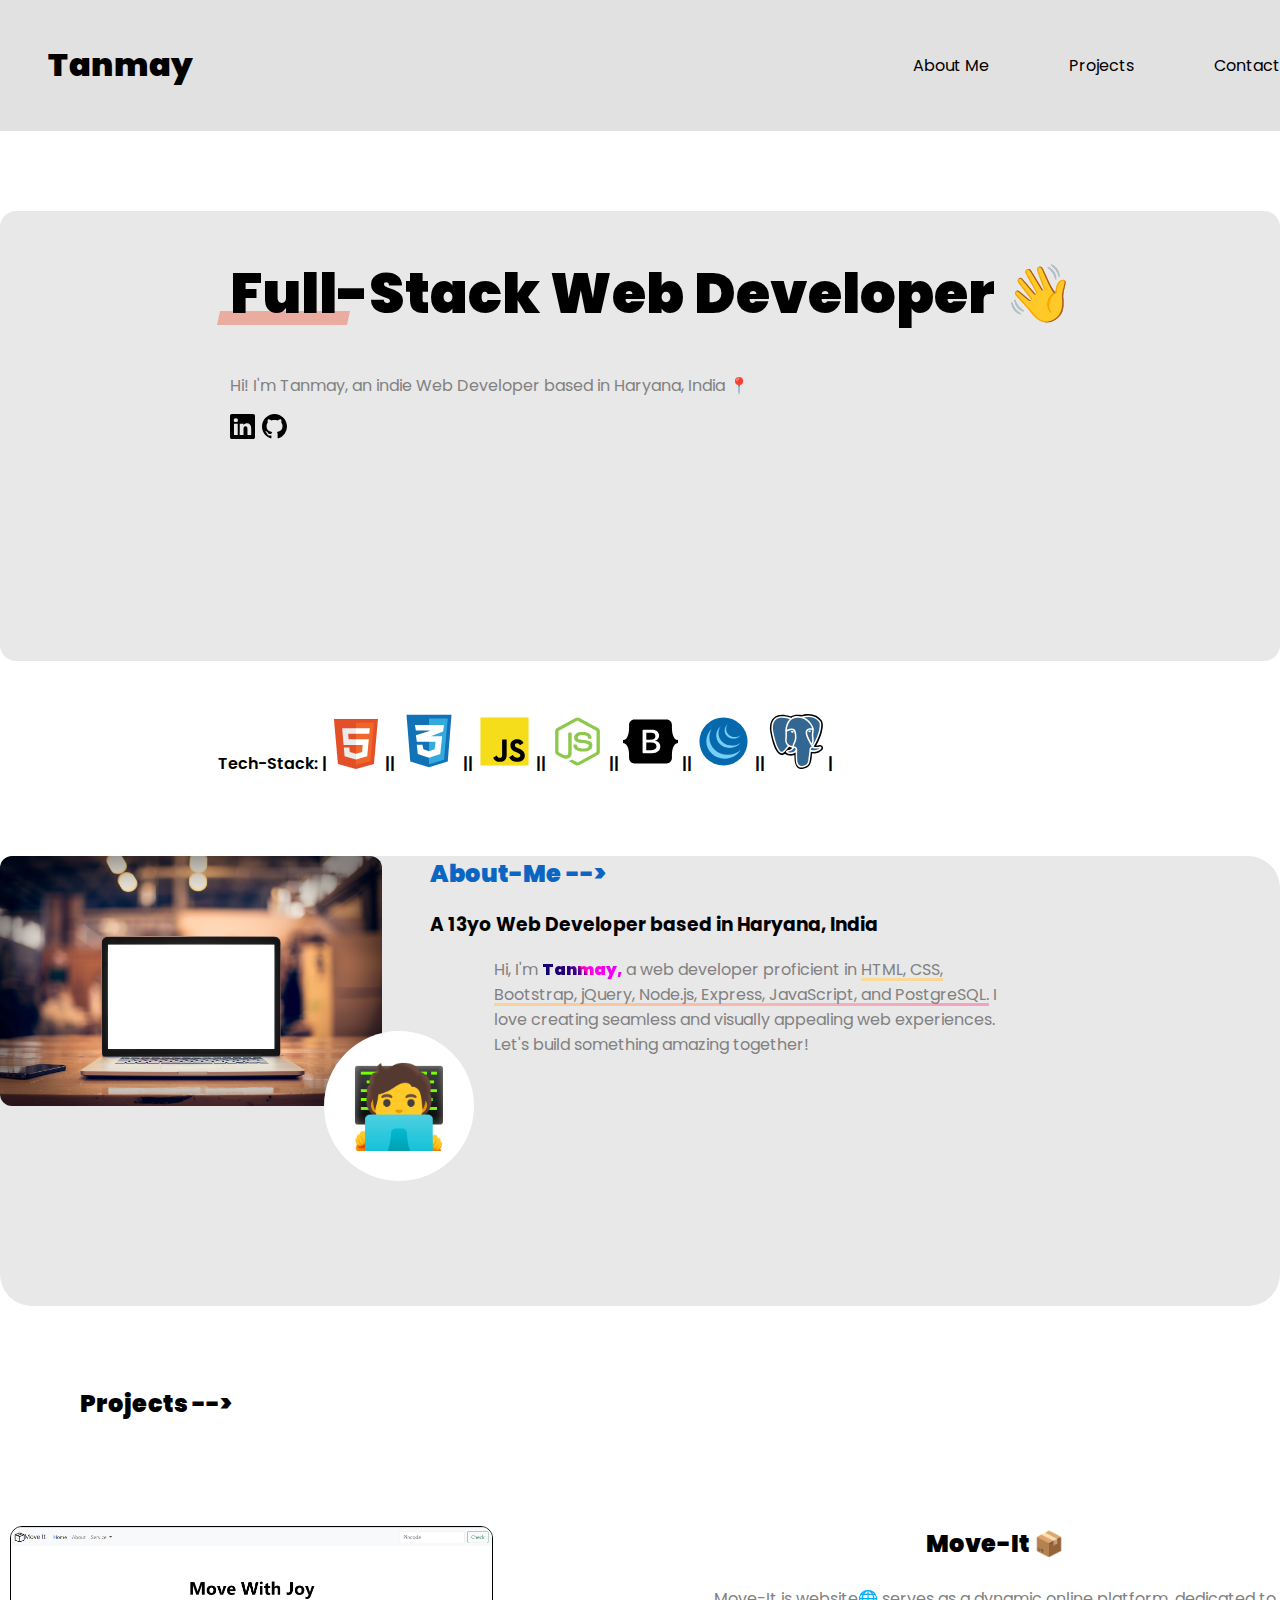
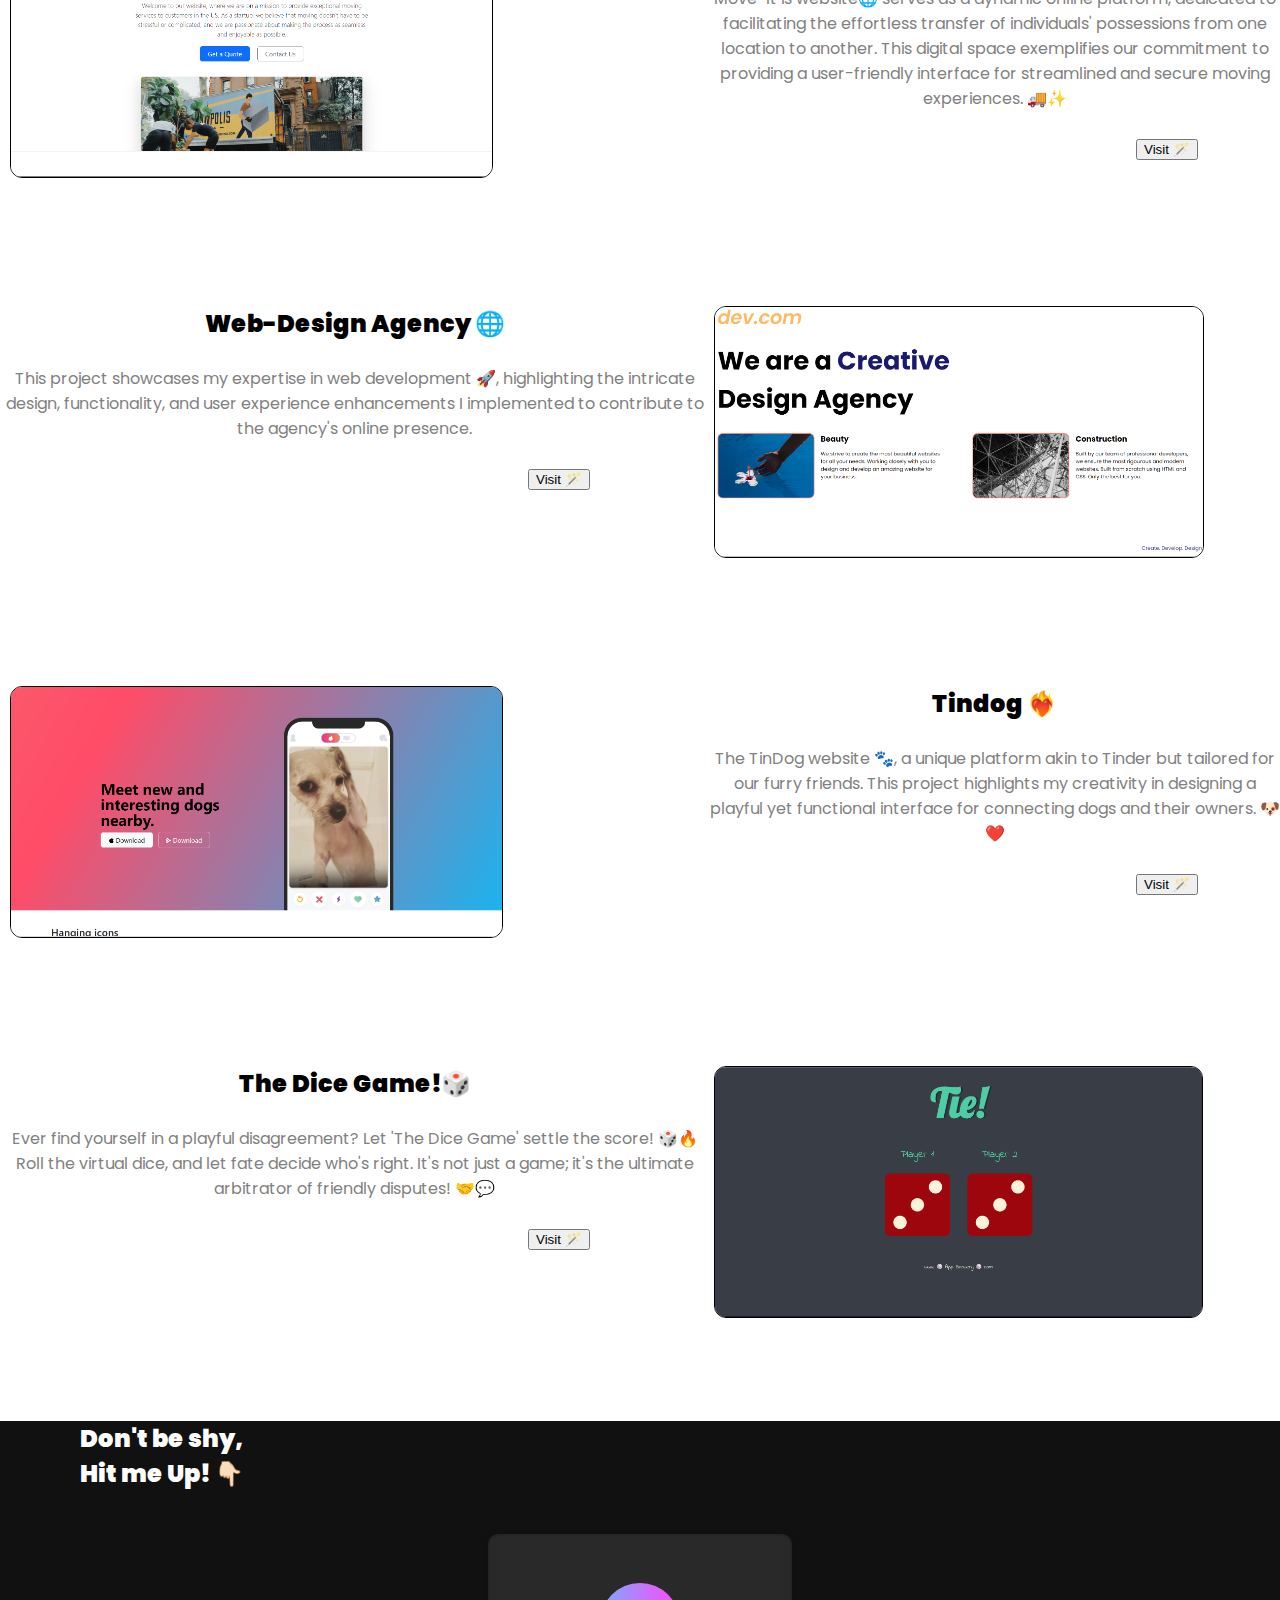
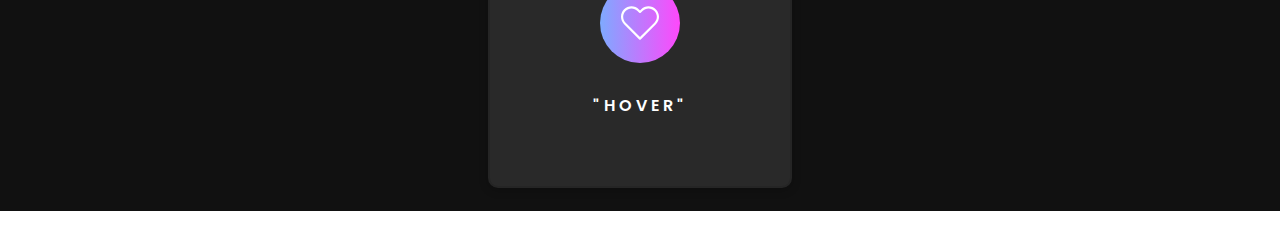
<file: index.html>
<!DOCTYPE html>
<html lang="en">
<head>
    <meta charset="UTF-8">
    <meta name="viewport" content="width=device-width, initial-scale=1.0">
    <link rel="preconnect" href="https://fonts.googleapis.com">
    <link rel="preconnect" href="https://fonts.gstatic.com" crossorigin>
    <link href="https://fonts.googleapis.com/css2?family=Poppins:wght@500&display=swap" rel="stylesheet">
    <link href="https://cdn.jsdelivr.net/npm/bootstrap@5.3.2/dist/css/bootstrap.min.css" rel="stylesheet" integrity="sha384-T3c6CoIi6uLrA9TneNEoa7RxnatzjcDSCmG1MXxSR1GAsXEV/Dwwykc2MPK8M2HN" crossorigin="anonymous">
    <link rel="stylesheet" href="./index.css">
    <link rel="stylesheet" href="./index2.css">
    <title>Home</title>
</head>
<body>

    <!-- Nav-Bar -->

    <div id="nav-div">
        <h1 class="col-sm-1">Tanmay</h1>
        <nav class="col-12 col-sm-11 col-xxl-6">
            <a href="#About-Me">About Me</a>
            <a href="#Projects">Projects</a>
            <a href="#Contact">Contact</a>
        </nav>
    </div>

    <!-- My Photo -->

    <div class="col-xxl-8" id="Me">
        <div class="item-1 one col-6">
            <h1 class="reveal"> <span id="Underline">Full-Stack</span> Web Developer 👋</h1>
            <p class="reveal">Hi! I'm Tanmay, an indie Web Developer based in Haryana, India 📍</p>
            <a href="https://www.linkedin.com/in/tanmaysagwal" target="_blank">
                <svg class="reveal lin" style="margin-left: 3.5rem;" xmlns="http://www.w3.org/2000/svg" width="25" height="25" fill="currentColor" class="bi bi-linkedin" viewBox="0 0 16 16">
                    <path d="M0 1.146C0 .513.526 0 1.175 0h13.65C15.474 0 16 .513 16 1.146v13.708c0 .633-.526 1.146-1.175 1.146H1.175C.526 16 0 15.487 0 14.854V1.146zm4.943 12.248V6.169H2.542v7.225h2.401m-1.2-8.212c.837 0 1.358-.554 1.358-1.248-.015-.709-.52-1.248-1.342-1.248-.822 0-1.359.54-1.359 1.248 0 .694.521 1.248 1.327 1.248h.016zm4.908 8.212V9.359c0-.216.016-.432.08-.586.173-.431.568-.878 1.232-.878.869 0 1.216.662 1.216 1.634v3.865h2.401V9.25c0-2.22-1.184-3.252-2.764-3.252-1.274 0-1.845.7-2.165 1.193v.025h-.016a5.54 5.54 0 0 1 .016-.025V6.169h-2.4c.03.678 0 7.225 0 7.225h2.4"/>
                  </svg>
            </a>
            <a href="https://www.github.com/tanmay41" target="_blank">
                <svg class="reveal git" style="margin-left: 3px;" xmlns="http://www.w3.org/2000/svg" fill="currentColor" class="bi bi-github" viewBox="0 0 16 16">
                    <path d="M8 0C3.58 0 0 3.58 0 8c0 3.54 2.29 6.53 5.47 7.59.4.07.55-.17.55-.38 0-.19-.01-.82-.01-1.49-2.01.37-2.53-.49-2.69-.94-.09-.23-.48-.94-.82-1.13-.28-.15-.68-.52-.01-.53.63-.01 1.08.58 1.23.82.72 1.21 1.87.87 2.33.66.07-.52.28-.87.51-1.07-1.78-.2-3.64-.89-3.64-3.95 0-.87.31-1.59.82-2.15-.08-.2-.36-1.02.08-2.12 0 0 .67-.21 2.2.82.64-.18 1.32-.27 2-.27.68 0 1.36.09 2 .27 1.53-1.04 2.2-.82 2.2-.82.44 1.1.16 1.92.08 2.12.51.56.82 1.27.82 2.15 0 3.07-1.87 3.75-3.65 3.95.29.25.54.73.54 1.48 0 1.07-.01 1.93-.01 2.2 0 .21.15.46.55.38A8.012 8.012 0 0 0 16 8c0-4.42-3.58-8-8-8"/>
                  </svg>
            </a>
        </div>
        <div class="item-2 col-6">
    <svg class="reveal" id="sw-js-blob-svg" viewBox="0 0 100 100" xmlns="http://www.w3.org/2000/svg">
        <defs>
            <linearGradient id="sw-gradient" x1="0" x2="1" y1="1" y2="0">
                <stop id="stop1" stop-color="rgba(248, 117, 55, 1)" offset="0%"></stop>
                <stop id="stop2" stop-color="rgba(251, 168, 31, 1)" offset="100%"></stop>
            </linearGradient>
        </defs>

        <mask mask-type="alpha" id="mask1">
            <path fill="url(#sw-gradient)" d="M23.6,-18.1C24.8,-11.5,16.1,-3.6,10.5,1.2C4.9,5.9,2.5,
            7.6,-3.3,9.4C-9,11.3,-17.9,13.4,-23.4,8.8C-28.8,4.1,-30.6,-7.3,-26.1,-15.8C-21.6,-24.2,-10.8,
            -29.8,0.2,-29.9C11.2,-30,22.4,-24.7,23.6,-18.1Z" transform="translate(50 50)" stroke-width="0"
            style="transition: all 0.3s ease 0s;"></path>
        </mask>

        <g mask="url(#mask1)">
            <!-- Only one path is needed to define the shape -->
            <path fill="url(#sw-gradient)" d="M23.6,-18.1C24.8,-11.5,16.1,-3.6,10.5,1.2C4.9,5.9,2.5,
            7.6,-3.3,9.4C-9,11.3,-17.9,13.4,-23.4,8.8C-28.8,4.1,-30.6,-7.3,-26.1,-15.8C-21.6,-24.2,-10.8,
            -29.8,0.2,-29.9C11.2,-30,22.4,-24.7,23.6,-18.1Z" transform="translate(50 50)" stroke-width="0"
            style="transition: all 0.3s ease 0s;">
            </path>
            <image style="width: 3.5rem;" x="20" y="15" href="./assets/images/Tanmay.png" />
        </g>
    </svg>
        </div>
</div>

    <!-- Tech-Stack -->

<div id="Tech-Stack">
    <h4>Tech-Stack:  |   
        <svg height="50px" width="50px"
         xmlns="http://www.w3.org/2000/svg" aria-label="HTML5" role="img" viewBox="0 0 512 512" fill="#000000"><g id="SVGRepo_bgCarrier" stroke-width="0"></g><g id="SVGRepo_tracerCarrier" stroke-linecap="round" stroke-linejoin="round"></g><g id="SVGRepo_iconCarrier"><path fill="#e34f26" d="M71 460L30 0h451l-41 460-185 52"></path><path fill="#ef652a" d="M256 472l149-41 35-394H256"></path><path fill="#ebebeb" d="M256 208h-75l-5-58h80V94H114l15 171h127zm-1 147l-63-17-4-45h-56l7 89 116 32z"></path><path fill="#ffffff" d="M255 208v57h70l-7 73-63 17v59l116-32 16-174zm0-114v56h137l5-56z"></path></g>
        </svg>
        ||
        <svg width="60px" height="60px"
        viewBox="0 0 32 32" fill="none" xmlns="http://www.w3.org/2000/svg"><g id="SVGRepo_bgCarrier" stroke-width="0"></g><g id="SVGRepo_tracerCarrier" stroke-linecap="round" stroke-linejoin="round"></g><g id="SVGRepo_iconCarrier"> <path d="M6 28L4 3H28L26 28L16 31L6 28Z" fill="#1172B8"></path> <path d="M26 5H16V29.5L24 27L26 5Z" fill="#33AADD"></path> <path d="M19.5 17.5H9.5L9 14L17 11.5H9L8.5 8.5H24L23.5 12L17 14.5H23L22 24L16 26L10 24L9.5 19H12.5L13 21.5L16 22.5L19 21.5L19.5 17.5Z" fill="white"></path> </g>
        </svg>
        ||
        <svg width="55px" height="55px"
        viewBox="0 0 32 32" xmlns="http://www.w3.org/2000/svg" fill="#000000"><g id="SVGRepo_bgCarrier" stroke-width="0"></g><g id="SVGRepo_tracerCarrier" stroke-linecap="round" stroke-linejoin="round"></g><g id="SVGRepo_iconCarrier"><title>file_type_js_official</title><rect x="2" y="2" width="28" height="28" style="fill:#f5de19"></rect><path d="M20.809,23.875a2.866,2.866,0,0,0,2.6,1.6c1.09,0,1.787-.545,1.787-1.3,0-.9-.716-1.222-1.916-1.747l-.658-.282c-1.9-.809-3.16-1.822-3.16-3.964,0-1.973,1.5-3.476,3.853-3.476a3.889,3.889,0,0,1,3.742,2.107L25,18.128A1.789,1.789,0,0,0,23.311,17a1.145,1.145,0,0,0-1.259,1.128c0,.789.489,1.109,1.618,1.6l.658.282c2.236.959,3.5,1.936,3.5,4.133,0,2.369-1.861,3.667-4.36,3.667a5.055,5.055,0,0,1-4.795-2.691Zm-9.295.228c.413.733.789,1.353,1.693,1.353.864,0,1.41-.338,1.41-1.653V14.856h2.631v8.982c0,2.724-1.6,3.964-3.929,3.964a4.085,4.085,0,0,1-3.947-2.4Z"></path></g>
        </svg>
        ||
        <svg width="55px" height="55px"
        viewBox="0 0 32 32" fill="none" xmlns="http://www.w3.org/2000/svg"><g id="SVGRepo_bgCarrier" stroke-width="0"></g><g id="SVGRepo_tracerCarrier" stroke-linecap="round" stroke-linejoin="round"></g><g id="SVGRepo_iconCarrier"> <path d="M17.1725 2.29872C16.4627 1.89953 15.5373 1.90132 14.8269 2.29872C11.2689 4.26227 7.71082 6.22641 4.15216 8.18906C3.45969 8.55335 2.99264 9.29698 3.00009 10.0688V21.9328C2.99509 22.7197 3.48622 23.4705 4.19655 23.8298C5.21871 24.3736 6.2118 24.9726 7.25244 25.4802C8.45451 26.0709 9.95843 26.2015 11.1752 25.5855C12.1629 25.075 12.6016 23.9395 12.6003 22.896C12.6083 18.9806 12.6016 15.0651 12.6034 11.1496C12.6269 10.9756 12.4962 10.7896 12.3064 10.7938C11.8517 10.7866 11.3964 10.7896 10.9417 10.7926C10.7699 10.7764 10.6022 10.9191 10.6152 11.0918C10.6091 14.982 10.6164 18.8734 10.6115 22.7642C10.6214 23.3024 10.2578 23.8196 9.73913 24.0014C8.5412 24.4213 5.12198 22.2012 5.12198 22.2012C4.9965 22.1431 4.91682 22.007 4.92912 21.8718C4.92912 17.9576 4.92973 14.0433 4.92912 10.1297C4.91187 9.97191 5.00912 9.8298 5.15402 9.76538C8.70033 7.8134 12.2448 5.85654 15.7911 3.90336C15.9143 3.82115 16.086 3.8214 16.2089 3.90396C19.7552 5.85654 23.3003 7.81161 26.8472 9.76368C26.9926 9.828 27.0857 9.9725 27.0709 10.1297C27.0703 14.0433 27.0721 17.9576 27.0697 21.8713C27.0802 22.0098 27.0086 22.144 26.8793 22.2048C23.3661 24.1462 19.8129 26.025 16.3315 28.0228C16.1796 28.1099 16.0075 28.2086 15.8373 28.1126C14.9218 27.6062 14.0174 27.0801 13.1049 26.5688C13.0057 26.5069 12.8794 26.4803 12.7759 26.5496C12.3668 26.7652 11.982 26.9398 11.5122 27.1258C10.8524 27.387 10.9578 27.4938 11.5529 27.8405C12.62 28.4444 13.6889 29.0459 14.756 29.6504C15.4585 30.0888 16.4024 30.12 17.1275 29.7149C20.6861 27.7538 24.2436 25.7904 27.8029 23.8293C28.5113 23.468 29.0049 22.7202 28.9999 21.9327V10.0688C29.0068 9.31264 28.5576 8.58227 27.886 8.21259C24.3156 6.23947 20.7435 4.27064 17.1725 2.29872Z" fill="#8CC84B"></path> <path d="M22.5419 11.2062C21.1452 10.459 19.4836 10.4192 17.9315 10.5169C16.8102 10.6277 15.6309 10.9371 14.814 11.7409C13.9761 12.5489 13.7937 13.8537 14.1917 14.9085C14.4769 15.6539 15.1948 16.1386 15.9372 16.395C16.8935 16.7326 17.8979 16.837 18.9026 16.9414C19.819 17.0366 20.7357 17.1319 21.6165 17.4042C21.9763 17.5234 22.3953 17.7058 22.5055 18.0973C22.6073 18.5609 22.4957 19.0998 22.1193 19.4219C20.9237 20.3682 17.5979 20.2232 16.4166 19.4784C15.939 19.1611 15.7332 18.5994 15.6495 18.0641C15.6402 17.8973 15.5059 17.7443 15.3248 17.757C14.8713 17.7516 14.4178 17.7528 13.9643 17.7564C13.8061 17.7431 13.6416 17.8557 13.6329 18.0172C13.5397 20.4689 15.7914 21.5377 17.9039 21.773C19.1108 21.888 20.3442 21.8814 21.5327 21.6224C22.4261 21.419 23.3219 21.0444 23.9369 20.3563C24.6953 19.52 24.8444 18.2749 24.5043 17.2332C24.2443 16.4559 23.5012 15.9573 22.7416 15.7008C21.7086 15.3466 20.4844 15.1562 19.5488 15.0671C18.1889 14.9376 16.5729 14.9905 16.188 14.0969C16.0345 13.629 16.1651 13.048 16.5951 12.7602C17.7328 11.9885 20.0483 12.091 21.2265 12.6675C21.7675 12.9384 22.081 13.4948 22.2104 14.0565C22.2344 14.2215 22.3454 14.3937 22.5364 14.3865C22.9868 14.3955 23.4372 14.3889 23.8875 14.3895C24.0422 14.4003 24.2116 14.313 24.2418 14.1546C24.2227 12.9806 23.6232 11.7788 22.5419 11.2062Z" fill="#8CC84B"></path> </g>
        </svg>
        ||
        <svg width="55px" height="55px"
        xmlns="http://www.w3.org/2000/svg" viewBox="0 0 118 94" role="img"><title>Bootstrap</title><path fill-rule="evenodd" clip-rule="evenodd" d="M24.509 0c-6.733 0-11.715 5.893-11.492 12.284.214 6.14-.064 14.092-2.066 20.577C8.943 39.365 5.547 43.485 0 44.014v5.972c5.547.529 8.943 4.649 10.951 11.153 2.002 6.485 2.28 14.437 2.066 20.577C12.794 88.106 17.776 94 24.51 94H93.5c6.733 0 11.714-5.893 11.491-12.284-.214-6.14.064-14.092 2.066-20.577 2.009-6.504 5.396-10.624 10.943-11.153v-5.972c-5.547-.529-8.934-4.649-10.943-11.153-2.002-6.484-2.28-14.437-2.066-20.577C105.214 5.894 100.233 0 93.5 0H24.508zM80 57.863C80 66.663 73.436 72 62.543 72H44a2 2 0 01-2-2V24a2 2 0 012-2h18.437c9.083 0 15.044 4.92 15.044 12.474 0 5.302-4.01 10.049-9.119 10.88v.277C75.317 46.394 80 51.21 80 57.863zM60.521 28.34H49.948v14.934h8.905c6.884 0 10.68-2.772 10.68-7.727 0-4.643-3.264-7.207-9.012-7.207zM49.948 49.2v16.458H60.91c7.167 0 10.964-2.876 10.964-8.281 0-5.406-3.903-8.178-11.425-8.178H49.948z" fill="currentColor"></path>
        </svg>
        ||
        <svg width="55px" height="55px" 
        viewBox="0 0 32 32" fill="none" xmlns="http://www.w3.org/2000/svg"><g id="SVGRepo_bgCarrier" stroke-width="0"></g><g id="SVGRepo_tracerCarrier" stroke-linecap="round" stroke-linejoin="round"></g><g id="SVGRepo_iconCarrier"> <circle cx="16" cy="16" r="14" fill="#0769AD"></circle> <path d="M22.6573 13.4211C23.9143 13.4211 25.0652 13.0019 25.955 12.3066C25.0312 13.5238 23.5007 14.3196 21.7689 14.3196C18.9477 14.3196 16.6607 12.2077 16.6607 9.60256C16.6607 8.1581 17.3638 6.86527 18.4712 6C17.8901 6.76568 17.5491 7.6981 17.5491 8.70407C17.5491 11.3092 19.8361 13.4211 22.6573 13.4211Z" fill="#78CFF5"></path> <path d="M25.9064 16.6586C24.5512 17.7216 22.7968 18.3628 20.8805 18.3628C16.5874 18.3628 13.1071 15.1447 13.1071 11.1749C13.1071 9.63522 13.6307 8.20859 14.5221 7.03894C12.8413 8.35742 11.7745 10.3248 11.7745 12.5226C11.7745 16.4924 15.2548 19.7106 19.5479 19.7106C22.176 19.7106 24.4994 18.5047 25.9064 16.6586Z" fill="#78CFF5"></path> <path d="M26 20.7701C24.0689 22.6129 21.3937 23.7538 18.4375 23.7538C12.5497 23.7538 7.77678 19.2283 7.77678 13.6458C7.77678 11.8768 8.25603 10.214 9.09813 8.76767C7.18322 10.595 6 13.1125 6 15.892C6 21.4745 10.7729 26 16.6607 26C20.6827 26 24.1846 23.8881 26 20.7701Z" fill="#78CFF5"></path> </g>
        </svg>
        ||
        <svg width="55px" height="55px"
        viewBox="-4 0 264 264" version="1.1" xmlns="http://www.w3.org/2000/svg" xmlns:xlink="http://www.w3.org/1999/xlink" preserveAspectRatio="xMidYMid" fill="#000000"><g id="SVGRepo_bgCarrier" stroke-width="0"></g><g id="SVGRepo_tracerCarrier" stroke-linecap="round" stroke-linejoin="round"></g><g id="SVGRepo_iconCarrier"> <g> <path d="M255.007926,158.085617 C253.473109,153.437413 249.452194,150.199279 244.251788,149.42182 C241.799982,149.055852 238.991667,149.211935 235.668988,149.897164 C229.877358,151.092028 225.580342,151.546679 222.44449,151.635363 C234.280794,131.650217 243.905921,108.859714 249.446873,87.4065589 C258.406282,52.7182633 253.61855,36.9154365 248.023797,29.7669469 C233.217182,10.8477783 211.614448,0.683454965 185.55152,0.371879908 C171.649478,0.202198614 159.443658,2.94725173 153.077358,4.92075751 C147.149155,3.87547344 140.774577,3.29134411 134.08606,3.18315012 C121.550337,2.9833164 110.473164,5.71595381 101.008259,11.332582 C95.7670577,9.56127483 87.3580785,7.06335335 77.6460416,5.46882217 C54.8035104,1.71868822 36.3939769,4.64110855 22.9282587,14.153903 C6.62230023,25.6721293 -0.937090069,45.6838799 0.461154734,73.6339954 C0.904572748,82.5082679 5.86908083,109.507695 13.6850624,135.114199 C18.1771824,149.831538 22.9672794,162.053912 27.9223279,171.443732 C34.9490254,184.758688 42.4676212,192.600092 50.9085266,195.415501 C55.6400924,196.992296 64.2358984,198.09552 73.2774873,190.566873 C74.4232794,191.953885 75.9515935,193.33321 77.9812656,194.613801 C80.5578199,196.239076 83.7090439,197.566965 86.8555381,198.353885 C98.1969885,201.189395 108.820102,200.479926 117.882975,196.506309 C117.93855,198.117986 117.981709,199.658125 118.018365,200.987788 C118.07867,203.145164 118.137792,205.259972 118.217016,207.237617 C118.753848,220.612286 119.663741,231.011326 122.359723,238.286928 C122.507529,238.687778 122.706771,239.29733 122.917247,239.943538 C124.261691,244.062005 126.511298,250.955677 132.232573,256.355326 C138.158411,261.947714 145.325229,263.663446 151.888998,263.662855 C155.180933,263.662855 158.322106,263.231261 161.076619,262.640628 C170.897441,260.536462 182.050291,257.329663 190.118134,245.84218 C197.745515,234.981986 201.453672,218.625182 202.124711,192.851363 C202.211621,192.122975 202.292028,191.427104 202.369478,190.763751 C202.421506,190.316194 202.474716,189.858587 202.528517,189.402162 L204.325838,189.560018 L204.788767,189.591353 C214.791095,190.047187 227.021155,187.925875 234.532065,184.437062 C240.467363,181.68255 259.485857,171.642383 255.007926,158.085617" fill="#000000"> </path> <path d="M237.905589,160.722476 C208.165838,166.857016 206.121386,156.78788 206.121386,156.78788 C237.521885,110.194697 250.64824,51.0516028 239.320388,36.5766651 C208.417109,-2.90823095 154.921977,15.7655797 154.029229,16.2503834 L153.741894,16.3018199 C147.866309,15.0821247 141.290716,14.3555104 133.900416,14.2349007 C120.443566,14.0143741 110.236083,17.7627344 102.490457,23.636545 C102.490457,23.636545 7.06039723,-15.6768961 11.4987159,73.0806097 C12.4429007,91.9631224 38.5625866,215.954032 69.7171363,178.502947 C81.1041109,164.808425 92.1061986,153.229303 92.1061986,153.229303 C97.5708822,156.859418 104.112776,158.711132 110.970975,158.046005 L111.503667,157.593718 C111.338125,159.294079 111.413801,160.957192 111.717099,162.925968 C103.691233,171.893062 106.049626,173.467492 90.0055797,176.770069 C73.7711594,180.115806 83.308194,186.072388 89.5349654,187.629081 C97.0837136,189.516859 114.54788,192.190965 126.34812,175.672166 L125.877506,177.556988 C129.022226,180.075603 131.230448,193.940397 130.860342,206.508637 C130.490236,219.077469 130.243104,227.706383 132.720924,234.446337 C135.198744,241.186291 137.668286,256.351187 158.759612,251.831871 C176.383409,248.055132 185.516046,238.268009 186.786587,221.94254 C187.688203,210.336222 189.728517,212.051954 189.857404,201.675381 L191.493912,196.762901 C193.381099,181.029838 191.793663,175.95418 202.651492,178.314938 L205.290125,178.546697 C213.2817,178.9103 223.741044,177.261376 229.879723,174.408129 C243.098309,168.273589 250.93794,158.031224 237.904406,160.722476 L237.905589,160.722476" fill="#336791"> </path> <path d="M108.076342,81.5250624 C105.396915,81.152 102.969349,81.4972748 101.741376,82.426679 C101.050236,82.9499122 100.836804,83.5559169 100.779455,83.973321 C100.625145,85.0783187 101.399649,86.2997875 101.874993,86.9300323 C103.220619,88.7137552 105.18703,89.9399538 107.133339,90.2101432 C107.415353,90.249164 107.695594,90.2680831 107.974651,90.2680831 C111.220471,90.2680831 114.170679,87.7411917 114.430818,85.8758799 C114.755991,83.5399538 111.36473,81.9826697 108.076342,81.5250624" fill="#FFFFFF"> </path> <path d="M196.860453,81.5989654 L196.859861,81.5989654 C196.604453,79.7679446 193.345626,79.2458938 190.253524,79.6757136 C187.166152,80.1061247 184.171603,81.4996397 184.421691,83.3347991 C184.622707,84.7620139 187.19867,87.198448 190.249386,87.1978568 C190.506568,87.1978568 190.766707,87.1807113 191.028619,87.1440554 C193.064794,86.8620416 194.558818,85.5690346 195.268286,84.8235012 C196.349635,83.688351 196.974559,82.4219492 196.860453,81.5989654" fill="#FFFFFF"> </path> <path d="M247.802088,160.025423 C246.66812,156.596323 243.018494,155.492508 236.954309,156.745312 C218.949173,160.461155 212.501284,157.886965 210.38352,156.327908 C224.378975,135.007187 235.89188,109.236323 242.102688,85.1906513 C245.04521,73.8007206 246.670485,63.2231316 246.802919,54.601903 C246.949543,45.1375889 245.338457,38.1842032 242.014005,33.9362587 C228.611547,16.8108637 208.942115,7.62501617 185.131751,7.37256351 C168.763122,7.18869284 154.93321,11.3781062 152.252009,12.5558245 C146.60582,11.1516674 140.450587,10.2896628 133.750245,10.1796952 C121.461654,9.98104388 110.840314,12.9229746 102.045857,18.9191686 C98.2259584,17.4978661 88.3536998,14.10897 76.2814965,12.1644342 C55.4089238,8.80332564 38.8233164,11.3497275 26.9870115,19.7350577 C12.8638522,29.740933 6.34383372,47.626642 7.60727945,72.8943741 C8.03236952,81.3961755 12.8756767,107.547788 20.5202032,132.593219 C30.5822448,165.556915 41.5192979,184.218309 53.0280647,188.056536 C54.374873,188.505866 55.9286097,188.820397 57.6407945,188.820397 C61.8390762,188.820397 66.9856813,186.927889 72.3409885,180.490051 C81.2359538,169.788896 89.5408776,160.821801 92.6022356,157.563566 C97.1262818,159.992314 102.09552,161.347991 107.179455,161.483972 C107.188323,161.616998 107.201921,161.750023 107.213746,161.882457 C106.193885,163.092102 105.357303,164.152166 104.644286,165.05733 C101.122365,169.528166 100.389247,170.458753 89.0519353,172.793497 C85.8273995,173.458624 77.2611547,175.224018 77.1364065,181.227898 C76.9998337,187.787529 87.2605266,190.542633 88.4299677,190.834697 C92.5040924,191.854559 96.4286374,192.357691 100.171677,192.357691 C109.275344,192.357099 117.285838,189.365506 123.688203,183.576831 C123.490734,206.962697 124.466254,230.006836 127.273977,237.028212 C129.573247,242.775501 135.191649,256.822984 152.93842,256.821801 C155.54158,256.821801 158.408425,256.519095 161.561423,255.843326 C180.082106,251.872074 188.124527,243.686577 191.236139,225.640055 C192.901025,215.995418 195.758411,192.963695 197.101672,180.610069 C199.937774,181.49454 203.589173,181.899529 207.536185,181.898938 C215.768388,181.898938 225.266993,180.150097 231.224166,177.384942 C237.91564,174.277469 249.991982,166.650679 247.802088,160.025423 L247.802088,160.025423 Z M203.696185,76.5445912 C203.634697,80.1918522 203.132748,83.5027067 202.600647,86.9590023 C202.028342,90.6760277 201.435935,94.5189838 201.286947,99.1843326 C201.139732,103.724342 201.706716,108.444674 202.255372,113.008924 C203.363326,122.228471 204.500249,131.720573 200.098587,141.086744 C199.41454,139.871778 198.754143,138.546254 198.14873,137.078245 C197.601848,135.752129 196.414079,133.621949 194.769885,130.673515 C188.370476,119.197857 173.385312,92.3243603 181.056443,81.3583372 C183.340933,78.0935982 189.139658,74.7384018 203.696185,76.5445912 L203.696185,76.5445912 Z M186.052286,14.7581339 C207.386014,15.2293395 224.261321,23.2102725 236.209958,38.4780416 C245.373931,50.1890069 235.282919,103.476028 206.069949,149.446651 C205.781432,149.080092 205.487594,148.709986 205.183704,148.33042 C205.062503,148.178476 204.938938,148.024166 204.814189,147.868083 C212.362938,135.400942 210.886651,123.066236 209.572952,112.129774 C209.033164,107.641792 208.523529,103.402716 208.653007,99.4214134 C208.787215,95.2000739 209.34533,91.5811917 209.884527,88.0811455 C210.548471,83.7675751 211.223058,79.3050162 211.036822,74.0437136 C211.17576,73.4921016 211.231926,72.8399815 211.159206,72.0660693 C210.683861,67.0205635 204.924157,51.9224758 193.18363,38.2551501 C186.762346,30.7808961 177.396767,22.4156674 164.609774,16.7736166 C170.109931,15.6337367 177.631483,14.5707159 186.052286,14.7581339 L186.052286,14.7581339 Z M66.6741062,175.777995 C60.7742818,182.871501 56.6995658,181.512277 55.3598522,181.065903 C46.6292471,178.153533 36.499806,159.702023 27.568776,130.441755 C19.8408868,105.123769 15.3245266,79.6650716 14.9674273,72.5260416 C13.8387806,49.9483788 19.3117413,34.2129515 31.2349561,25.7572656 C50.6389284,11.9965266 82.5413764,20.2328684 95.3602956,24.4104573 C95.1758337,24.591963 94.9842771,24.7622356 94.8015889,24.9466975 C73.7664296,46.1911501 74.2654226,82.4875751 74.3168591,84.7058476 C74.3150855,85.56194 74.3866236,86.7739492 74.485358,88.4412009 C74.8471871,94.5455889 75.5205912,105.907732 73.7214965,118.775132 C72.0489238,130.732046 75.7346143,142.435326 83.8320185,150.883917 C84.6703741,151.758337 85.5453857,152.579547 86.4493672,153.352277 C82.8446744,157.212379 75.0115473,165.74788 66.6741062,175.777995 L66.6741062,175.777995 Z M89.1530346,145.78461 C82.6265127,138.975483 79.6627067,129.503483 81.020157,119.795584 C82.920351,106.202753 82.2185681,94.3646744 81.8419584,88.0048776 C81.7893395,87.1150855 81.7426328,86.335261 81.7148453,85.7197968 C84.7880277,82.9954365 99.0288406,75.3645081 109.184296,77.6915658 C113.819492,78.7534042 116.642587,81.9087667 117.816758,87.3373857 C123.893358,115.440037 118.621413,127.153367 114.385293,136.565654 C113.512055,138.504868 112.687298,140.337663 111.982559,142.234309 L111.436859,143.699954 C110.054577,147.406337 108.768665,150.851991 107.971695,154.124416 C101.034273,154.103132 94.2848591,151.139917 89.1530346,145.78461 L89.1530346,145.78461 Z M90.2178291,183.685025 C88.1922956,183.178938 86.3701432,182.299788 85.3012102,181.570808 C86.1939584,181.150448 87.7831686,180.579326 90.5388637,180.011751 C103.876286,177.265515 105.93552,175.328074 110.433552,169.61685 C111.465238,168.30788 112.634088,166.823316 114.252859,165.015353 C114.25345,165.014171 114.254042,165.01358 114.254633,165.012988 C116.666236,162.31346 117.768868,162.771067 119.768979,163.600554 C121.390115,164.271594 122.968684,166.303039 123.608979,168.539048 C123.911686,169.594975 124.252231,171.599815 123.138956,173.158873 C113.742633,186.31479 100.051067,186.1457 90.2178291,183.685025 L90.2178291,183.685025 Z M160.016554,248.637487 C143.700545,252.133395 137.923695,243.80837 134.116804,234.291436 C131.659677,228.146845 130.452397,200.440314 131.309081,169.84388 C131.320314,169.436527 131.262374,169.043363 131.150042,168.673848 C131.05249,167.96024 130.902319,167.238356 130.694208,166.511741 C129.419529,162.059824 126.315012,158.335704 122.5903,156.792018 C121.110467,156.178919 118.393792,155.05382 115.129644,155.888628 C115.826106,153.0206 117.033386,149.782467 118.341764,146.275326 L118.891012,144.79963 C119.509432,143.136517 120.284527,141.413691 121.105145,139.590356 C125.538143,129.741746 131.609423,116.25297 125.020231,85.7795104 C122.551871,74.3659307 114.310208,68.7924619 101.815871,70.0866513 C94.3250624,70.861746 87.472776,73.8840831 84.0549099,75.6169607 C83.3200185,75.9894319 82.6477968,76.3488961 82.0199169,76.6994919 C82.9735612,65.1990023 86.578254,43.707418 100.060527,30.1098568 C108.54873,21.548933 119.854115,17.3210901 133.628453,17.5487113 C160.768591,17.9933118 178.172453,31.9213672 187.994457,43.5276859 C196.457829,53.5294226 201.040998,63.6038799 202.870245,69.0372286 C189.115418,67.6389838 179.76048,70.3544758 175.017681,77.1340416 C164.700822,91.8815335 180.662097,120.506236 188.333229,134.262836 C189.739751,136.784406 190.954125,138.963067 191.336055,139.888924 C193.833977,145.943058 197.067972,149.984665 199.429321,152.935464 C200.152979,153.839446 200.855353,154.716231 201.389229,155.481866 C197.223464,156.683233 189.740342,159.457848 190.422023,173.328554 C189.872185,180.289035 185.960647,212.874938 183.974134,224.387843 C181.351464,239.597672 175.754346,245.263372 160.016554,248.637487 L160.016554,248.637487 Z M228.120831,170.700564 C223.861062,172.678208 216.732083,174.161589 209.959612,174.479667 C202.479446,174.830263 198.671963,173.641903 197.776259,172.91115 C197.355307,164.267455 200.573339,163.364065 203.978199,162.408055 C204.513256,162.257293 205.035307,162.111261 205.53903,161.935076 C205.852379,162.189894 206.195289,162.442938 206.570716,162.690661 C212.582873,166.658956 223.306494,167.087002 238.444785,163.962383 C238.50036,163.950559 238.555935,163.939917 238.610919,163.928684 C236.569423,165.837746 233.075289,168.400111 228.120831,170.700564 L228.120831,170.700564 Z" fill="#FFFFFF"> </path> </g> </g>
        </svg>
        |
    </h4>
</div>

<!-- About -->

<div id="About-Me" class="col-7">
    <div class="img abt-item">
        <div id="Computer">
            🧑‍💻
        </div>  
    </div>
    <div class="abt abt-item">
        <label for="About-Me">
            About-Me -->
        </label>
        <h3>
            A 13yo Web Developer based in Haryana, India 
        </h3>
        <p>
            Hi, I'm <span class="grad">Tanmay,</span> a web developer proficient in <span id="skillz">HTML, CSS, Bootstrap, jQuery, Node.js, Express, JavaScript, and PostgreSQL.</span> I love creating seamless and visually appealing web experiences. Let's build something amazing together!
        </p>
    </div>
</div>


<!-- Projects -->

<div id="Projects">
    <h2>Projects --></h2>
    <div class="col-xxl-8 Container-">
        <div  class="Inside">
            <a class="Link" href="./assets/Projects/Movers/" target="_blank">
                <img src="./assets/images/MoveIt-project.png" alt="Iamge of the project - Move-It">
            </a>
        </div>
            <div class="Inside">
                <h2>Move-It 📦</h2>
                <p>Move-It is website🌐 serves as a dynamic online platform, dedicated to facilitating the effortless transfer of individuals' possessions from one location to another. This digital space exemplifies our commitment to providing a user-friendly interface for streamlined and secure moving experiences. 🚚✨</p>
                <a class="visit" href="./assets/Projects/Movers/" target="_blank"><button type="button" class="btn btn-info">Visit 🪄</button></a>
            </div>
    </div>
    <div class="col-xxl-8 Container-">
        <div class="Inside">
            <h2>Web-Design Agency 🌐</h2>
            <p>This project showcases my expertise in web development 🚀, highlighting the intricate design, functionality, and user experience enhancements I implemented to contribute to the agency's online presence.</p>
            <a class="visit" href="./assets/Projects/Web Design Agency/" target="_blank"><button type="button" class="btn btn-info">Visit 🪄</button></a>
        </div>
        <div  class="Inside">
            <a class="Link" href="./assets/Projects/Web Design Agency/" target="_blank">
                <img src="./assets/images/Design.png" alt="Iamge of the project - Move-It">
            </a>
        </div>
    </div>
    <div class="col-xxl-8 Container-">
        <div  class="Inside">
            <a class="Link" href="./assets/Projects/Tindog/" target="_blank">
                <img src="./assets/images/tindog-projct.png" alt="Iamge of the project - Move-It">
            </a>
        </div>
        <div class="Inside">
            <h2>Tindog ❤️‍🔥</h2>
            <p> The TinDog website 🐾, a unique platform akin to Tinder but tailored for our furry friends. This project highlights my creativity in designing a playful yet functional interface for connecting dogs and their owners. 🐶❤️</p>
            <a class="visit" href="./assets/Projects/Tindog/" target="_blank"><button type="button" class="btn btn-info">Visit 🪄</button></a>
        </div>
    </div>
    <div class="col-xxl-8 Container-">
        <div class="Inside">
                <h2>The Dice Game!🎲</h2>
                <p> Ever find yourself in a playful disagreement? Let 'The Dice Game' settle the score! 🎲🔥 Roll the virtual dice, and let fate decide who's right. It's not just a game; it's the ultimate arbitrator of friendly disputes! 🤝💬</p>
            <a class="visit" href="./assets/Projects/Dice/" target="_blank"><button type="button" class="btn btn-info">Visit 🪄</button></a>
        </div>
        <div  class="Inside">
            <a class="Link" href="./assets/Projects/Dice/" target="_blank">
                <img src="./assets/images/dice-project.png" alt="Iamge of the project - Move-It">
            </a>
        </div>
    </div>
</div>



<!-- Contact -->

<div id="Contact">
    <h2>Don't be shy, <br>
    Hit me Up! 👇🏻</h2>
    <div id="Message">
        <div class="card">
            <div class="icon">
              <svg xmlns="http://www.w3.org/2000/svg" xmlns:xlink="http://www.w3.org/1999/xlink" height="38px" width="38px" version="1.1" id="heart" viewBox="0 0 471.701 471.701" xml:space="preserve">
                <linearGradient id="gradientColor">
                  <stop offset="5%" stop-color="#7eaaff"></stop>
                  <stop offset="95%" stop-color="#ff48fb"></stop>
                </linearGradient>
                <g>
                  <path d="M433.601,67.001c-24.7-24.7-57.4-38.2-92.3-38.2s-67.7,13.6-92.4,38.3l-12.9,12.9l-13.1-13.1   c-24.7-24.7-57.6-38.4-92.5-38.4c-34.8,0-67.6,13.6-92.2,38.2c-24.7,24.7-38.3,57.5-38.2,92.4c0,34.9,13.7,67.6,38.4,92.3   l187.8,187.8c2.6,2.6,6.1,4,9.5,4c3.4,0,6.9-1.3,9.5-3.9l188.2-187.5c24.7-24.7,38.3-57.5,38.3-92.4   C471.801,124.501,458.301,91.701,433.601,67.001z M414.401,232.701l-178.7,178l-178.3-178.3c-19.6-19.6-30.4-45.6-30.4-73.3   s10.7-53.7,30.3-73.2c19.5-19.5,45.5-30.3,73.1-30.3c27.7,0,53.8,10.8,73.4,30.4l22.6,22.6c5.3,5.3,13.8,5.3,19.1,0l22.4-22.4   c19.6-19.6,45.7-30.4,73.3-30.4c27.6,0,53.6,10.8,73.2,30.3c19.6,19.6,30.3,45.6,30.3,73.3   C444.801,187.101,434.001,213.101,414.401,232.701z"></path>
                </g>
              </svg>
            </div>
            <p class="title">"Hover"</p>
            <div class="text">
                <img height="50" width="50" src="./assets/images/Mail.svg" alt="Mail">
                <p style="color: #2e74ff;">tanmayror19@gmail.com</p>
            </div>
          </div>
    </div>
</div>

<div>
</div>




<script src="./index.js"></script>
</body>
</html>
</file>
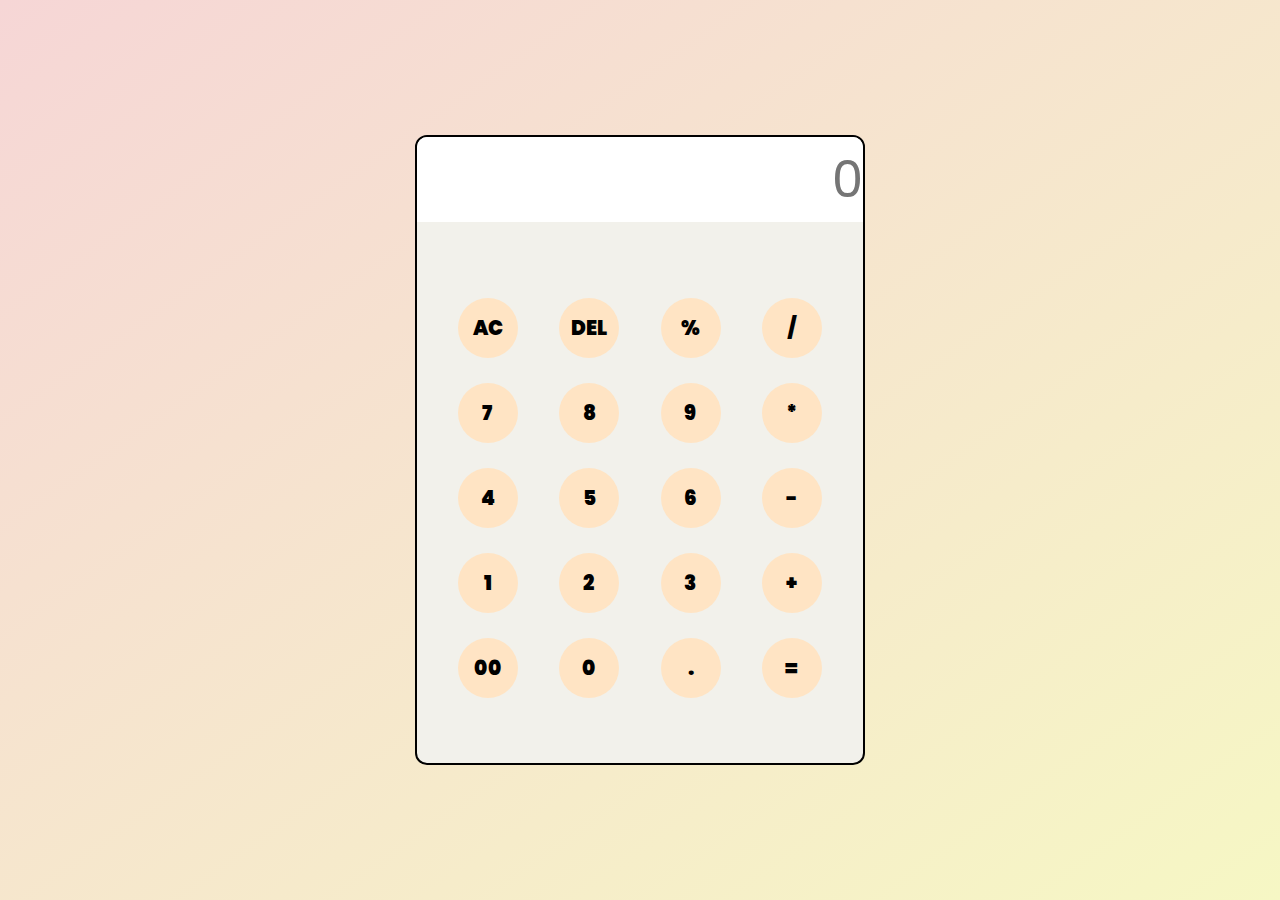
<file: assets/Projects/Calculator/index.html>
<!DOCTYPE html>
<html lang="en">
<head>
    <meta charset="UTF-8">
    <meta name="viewport" content="width=device-width, initial-scale=1.0">
    <title>Calculator</title>
    <link rel="preconnect" href="https://fonts.googleapis.com">
    <link rel="preconnect" href="https://fonts.gstatic.com" crossorigin>
    <link href="https://fonts.googleapis.com/css2?family=Poppins&display=swap" rel="stylesheet">
    <link rel="stylesheet" href="style.css">
</head>
<body>
    <div class="container">
        <input type="text" placeholder="0" readonly>
        <div class="buttons">
            <div class="button-row">
                <button>AC</button>
                <button>DEL</button>
                <button>%</button>
                <button>/</button>
            </div>
            <div class="button-row">
                <button>7</button>
                <button>8</button>
                <button>9</button>
                <button>*</button>
            </div>
            <div class="button-row">
                <button>4</button>
                <button>5</button>
                <button>6</button>
                <button>-</button>
            </div>
            <div class="button-row">
                <button>1</button>
                <button>2</button>
                <button>3</button>
                <button>+</button>
            </div>
            <div class="button-row">
                <button>00</button>
                <button>0</button>
                <button>.</button>
                <button>=</button>
            </div>
        </div>
    </div>

    <script src="script.js"></script>
</body>
</html>
</file>
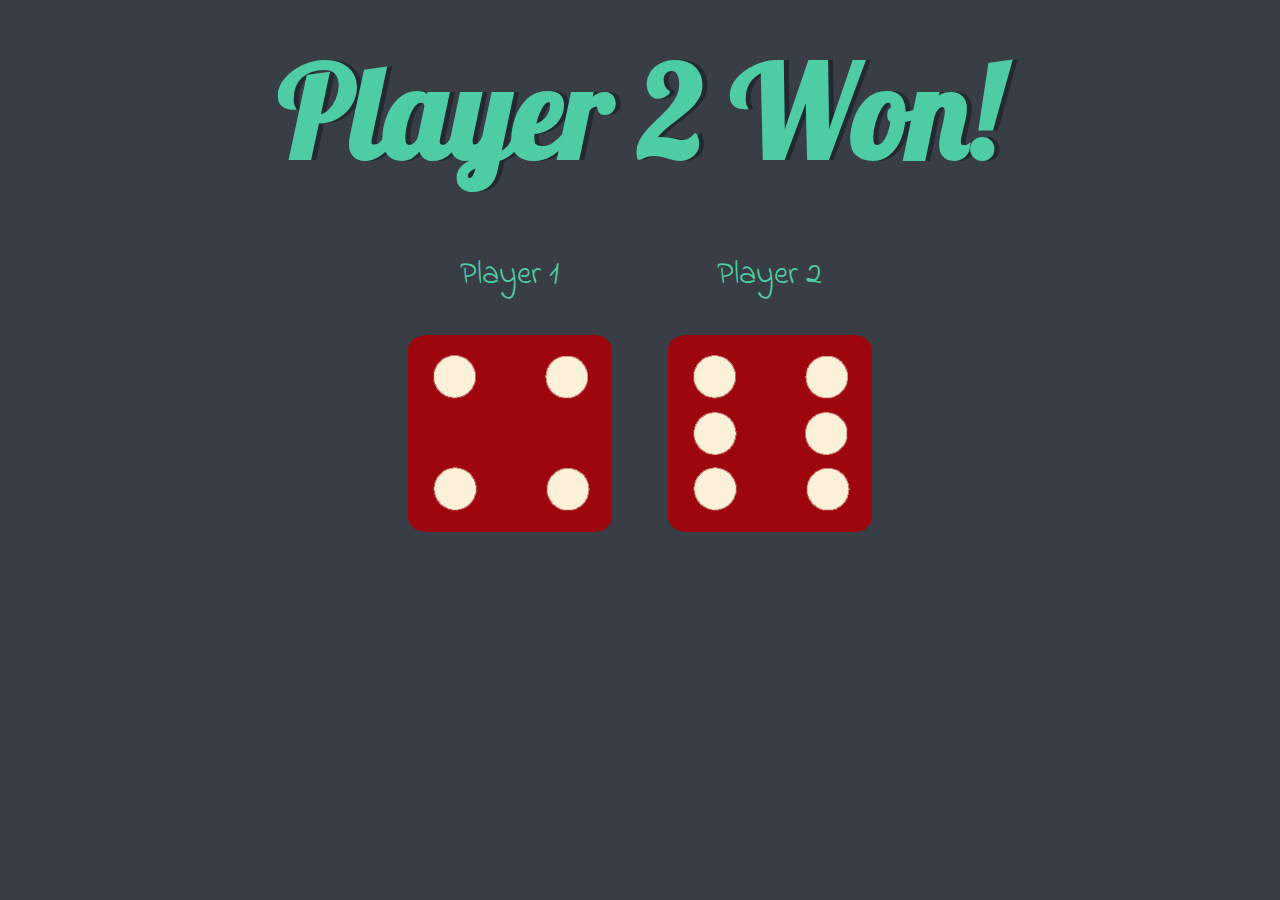
<file: assets/Projects/Dice/index.html>
<!DOCTYPE html>
<html lang="en" dir="ltr">
  <head>
    <meta charset="utf-8">
    <title>Dicee</title>
    <link rel="stylesheet" href="styles-dice.css">
    <link href="https://fonts.googleapis.com/css?family=Indie+Flower|Lobster" rel="stylesheet">

  </head>
  <body>

    <div class="container">
      <h1>Refresh Me</h1>

      <div class="dice">
        <p>Player 1</p>
        <img class="img1" src="./images-dice/dice6.png">
      </div>

      <div class="dice">
        <p>Player 2</p>
        <img class="img2" src="./images-dice/dice6.png">
      </div>

    </div>


  </body>


  <script src="./index-dice.js"></script>
</html>
</file>
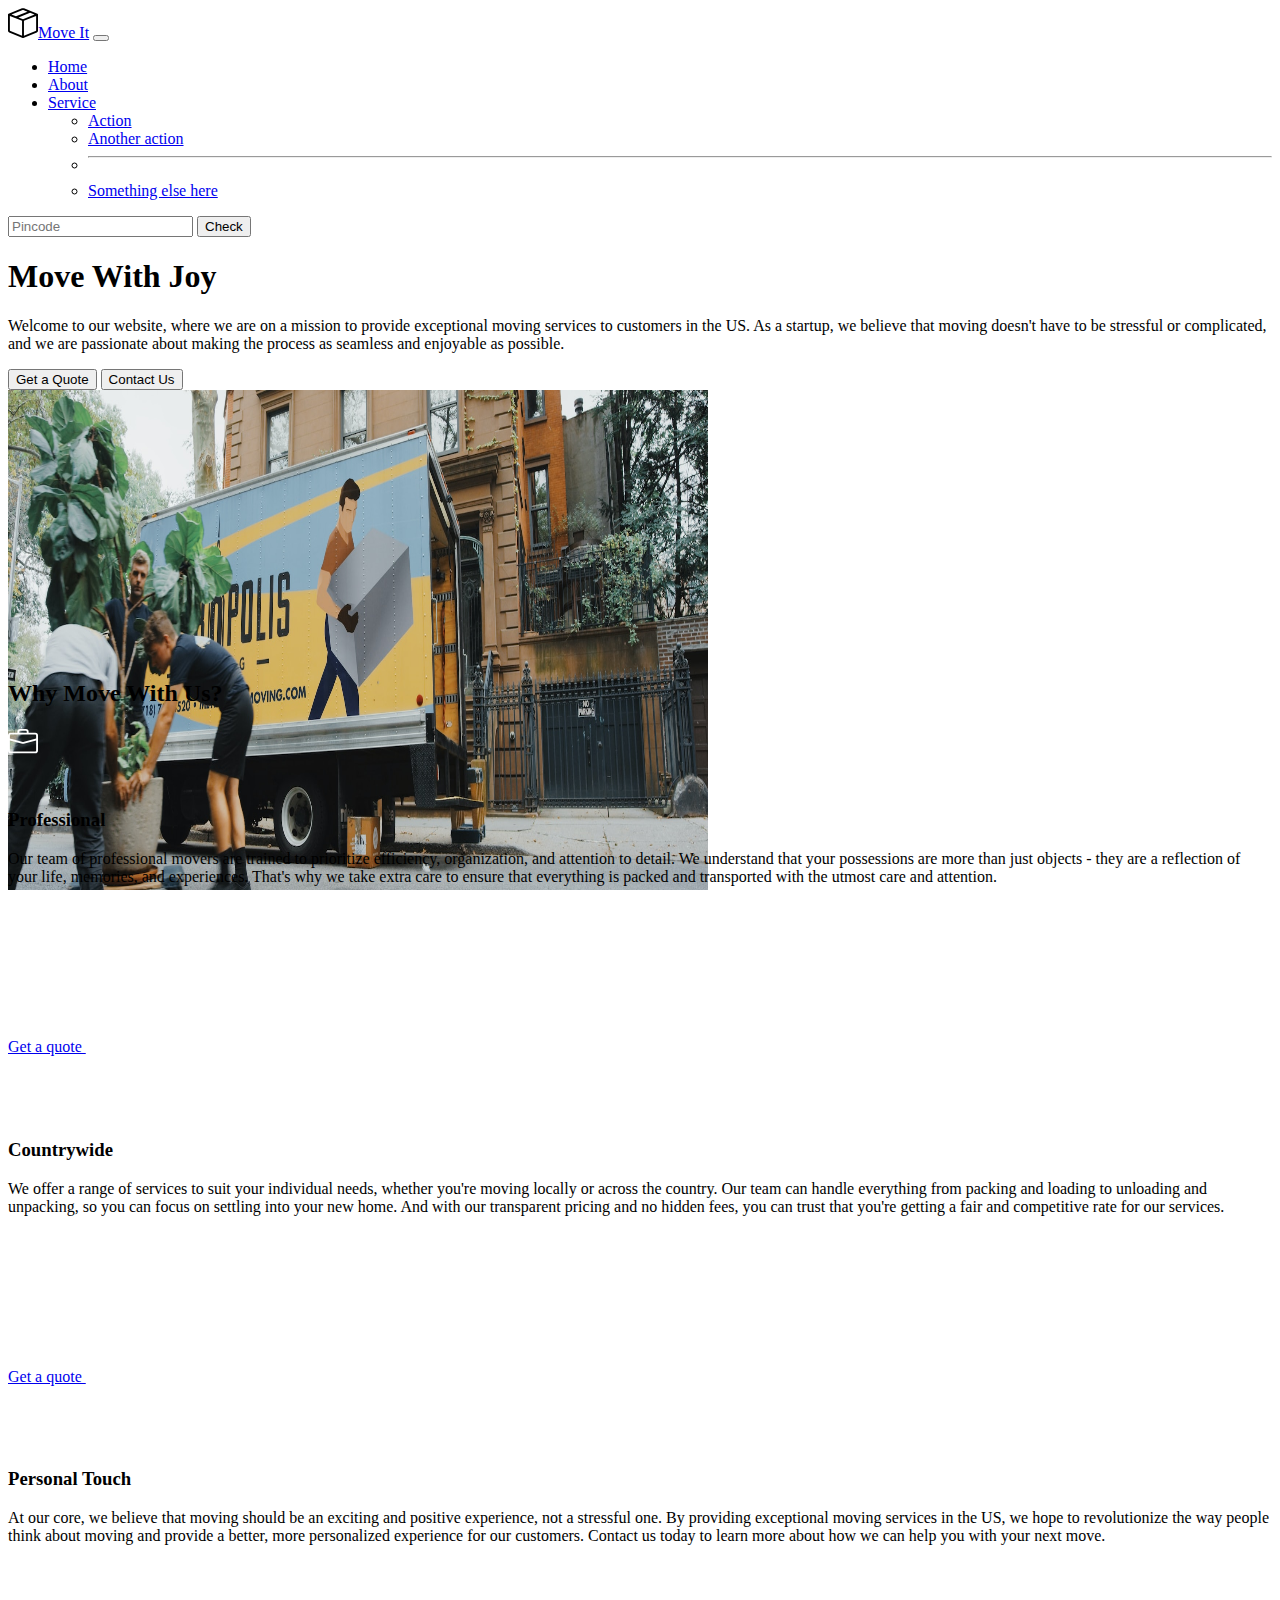
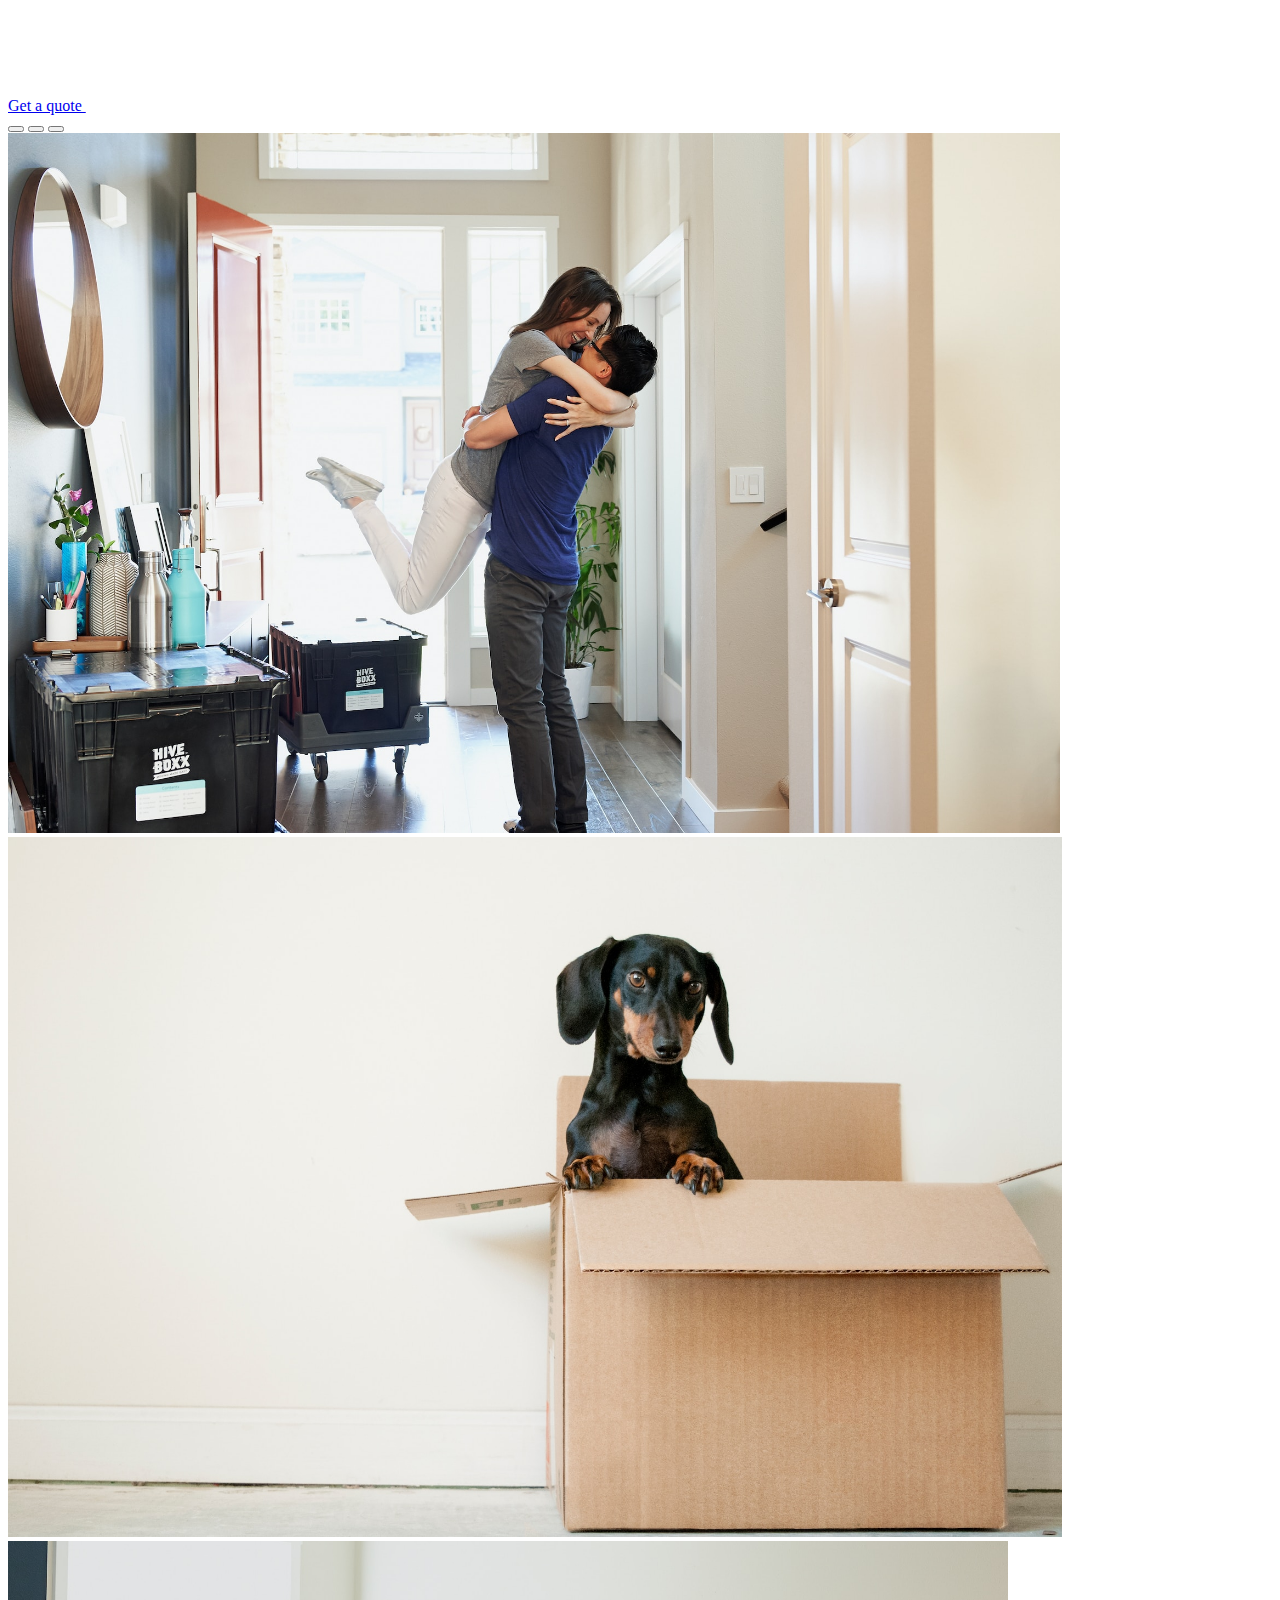
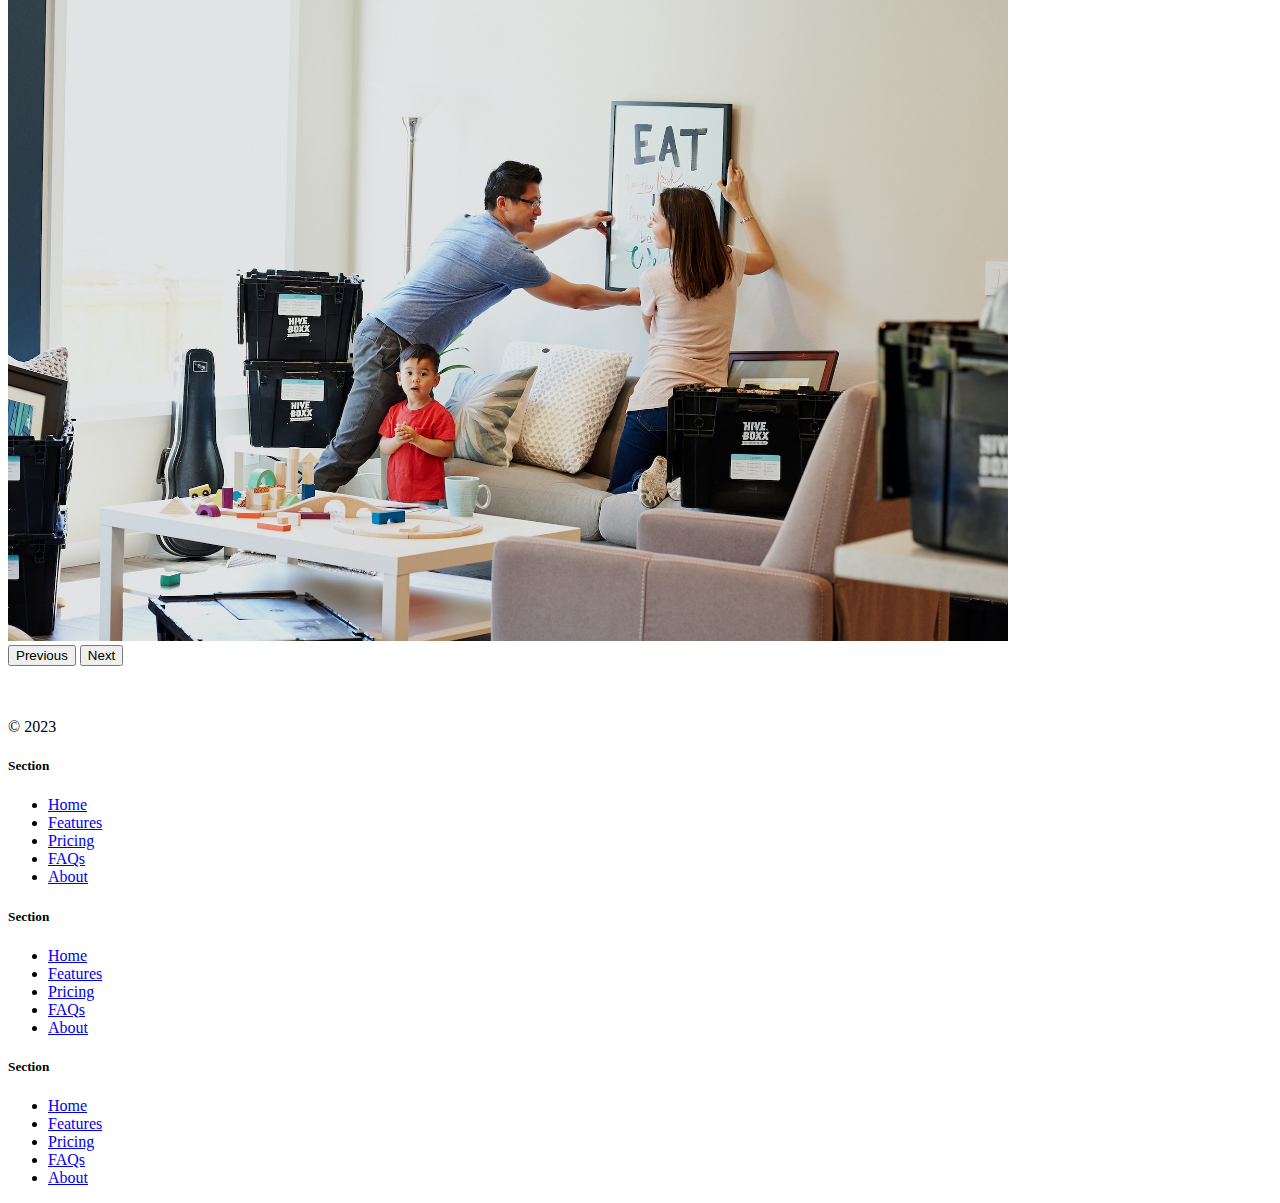
<file: assets/Projects/Movers/index.html>
<!DOCTYPE html>
<html lang="en">

<head>
  <meta charset="UTF-8">
  <meta name="viewport" content="width=device-width, initial-scale=1.0">
  <title>Bootstrap Components</title>
  <link href="https://cdn.jsdelivr.net/npm/bootstrap@5.3.0-alpha2/dist/css/bootstrap.min.css" rel="stylesheet"
    integrity="sha384-aFq/bzH65dt+w6FI2ooMVUpc+21e0SRygnTpmBvdBgSdnuTN7QbdgL+OapgHtvPp" crossorigin="anonymous">
  <style>
.feature-icon {
    width: 4rem;
    height: 4rem;
    border-radius: 0.75rem;
}
  </style>
</head>

<body>

  <nav class="navbar navbar-expand-lg bg-body-tertiary">
    <div class="container-fluid">
      <a class="navbar-brand" href="./index.html"> <img src="./box-seam.svg" height="30" >Move It</a>
      <button class="navbar-toggler" type="button" data-bs-toggle="collapse" data-bs-target="#navbarSupportedContent" aria-controls="navbarSupportedContent" aria-expanded="false" aria-label="Toggle navigation">
        <span class="navbar-toggler-icon"></span>
      </button>
      <div class="collapse navbar-collapse" id="navbarSupportedContent">
        <ul class="navbar-nav me-auto mb-2 mb-lg-0">
          <li class="nav-item">
            <a class="nav-link active" aria-current="page" href="#">Home</a>
          </li>
          <li class="nav-item">
            <a class="nav-link" href="#">About</a>
          </li>
          <li class="nav-item dropdown">
            <a class="nav-link dropdown-toggle" href="#" role="button" data-bs-toggle="dropdown" aria-expanded="false">
              Service
            </a>
            <ul class="dropdown-menu">
              <li><a class="dropdown-item" href="#">Action</a></li>
              <li><a class="dropdown-item" href="#">Another action</a></li>
              <li><hr class="dropdown-divider"></li>
              <li><a class="dropdown-item" href="#">Something else here</a></li>
            </ul>
          </li>
        </ul>
        <form class="d-flex" role="search">
          <input class="form-control me-2" type="pincode" placeholder="Pincode" aria-label="Pincode">
          <button class="btn btn-outline-success" type="submit">Check</button>
        </form>
      </div>
    </div>
  </nav>

  <div class="px-4 pt-5 my-5 text-center border-bottom">
    <h1 class="display-4 fw-bold text-body-emphasis">Move With Joy</h1>
    <div class="col-lg-6 mx-auto">
      <p class="lead mb-4">Welcome to our website, where we are on a mission to provide exceptional moving services to customers in the US. As a startup, we believe that moving doesn't have to be stressful or complicated, and we are passionate about making the process as seamless and enjoyable as possible.</p>
      <div class="d-grid gap-2 d-sm-flex justify-content-sm-center mb-5">
        <button type="button" class="btn btn-primary btn-lg px-4 me-sm-3">Get a Quote</button>
        <button type="button" class="btn btn-outline-secondary btn-lg px-4">Contact Us</button>
      </div>
    </div>
    <div class="overflow-hidden" style="max-height: 30vh;">
      <div class="container px-5">
        <img src="./moving-van.jpg" class="img-fluid border rounded-3 shadow-lg mb-4" alt="Example image" width="700" height="500" loading="lazy">
      </div>
    </div>
  </div>

  <div class="container px-4 py-5" id="featured-3">
    <h2 class="pb-2 border-bottom">Why Move With Us?</h2>
    <div class="row g-4 py-5 row-cols-1 row-cols-lg-3">
      <div class="feature col">
        <div class="feature-icon d-inline-flex align-items-center justify-content-center text-bg-primary bg-gradient fs-2 mb-3">
          <img src="./briefcase.svg" alt="" height="30">
        </div>
        <h3 class="fs-2 text-body-emphasis">Professional</h3>
        <p>Our team of professional movers are trained to prioritize efficiency, organization, and attention to detail. We understand that your possessions are more than just objects - they are a reflection of your life, memories, and experiences. That's why we take extra care to ensure that everything is packed and transported with the utmost care and attention.</p>
        <a href="#" class="icon-link">
          Get a quote
          <svg class="bi"><use xlink:href="#chevron-right"></use></svg>
        </a>
      </div>
      <div class="feature col">
        <div class="feature-icon d-inline-flex align-items-center justify-content-center text-bg-primary bg-gradient fs-2 mb-3">
          <img src="./bus-front.svg" alt="" height="30">
        </div>
        <h3 class="fs-2 text-body-emphasis">Countrywide</h3>
        <p>We offer a range of services to suit your individual needs, whether you're moving locally or across the country. Our team can handle everything from packing and loading to unloading and unpacking, so you can focus on settling into your new home. And with our transparent pricing and no hidden fees, you can trust that you're getting a fair and competitive rate for our services.</p>
        <a href="#" class="icon-link">
          Get a quote
          <svg class="bi"><use xlink:href="#chevron-right"></use></svg>
        </a>
      </div>
      <div class="feature col">
        <div class="feature-icon d-inline-flex align-items-center justify-content-center text-bg-primary bg-gradient fs-2 mb-3">
          <img src="./chat-square-heart.svg" alt="" height="30">
        </div>
        <h3 class="fs-2 text-body-emphasis">Personal Touch</h3>
        <p>At our core, we believe that moving should be an exciting and positive experience, not a stressful one. By providing exceptional moving services in the US, we hope to revolutionize the way people think about moving and provide a better, more personalized experience for our customers. Contact us today to learn more about how we can help you with your next move.</p>
        <a href="#" class="icon-link">
          Get a quote
          <svg class="bi"><use xlink:href="#chevron-right"></use></svg>
        </a>
      </div>
    </div>
  </div>

  <div class="container">
    <div id="carouselExampleIndicators" class="carousel slide">
      <div class="carousel-indicators">
        <button type="button" data-bs-target="#carouselExampleIndicators" data-bs-slide-to="0" class="active" aria-current="true" aria-label="Slide 1"></button>
        <button type="button" data-bs-target="#carouselExampleIndicators" data-bs-slide-to="1" aria-label="Slide 2"></button>
        <button type="button" data-bs-target="#carouselExampleIndicators" data-bs-slide-to="2" aria-label="Slide 3"></button>
      </div>
      <div class="carousel-inner">
        <div class="carousel-item active">
          <img src="./couple.jpg" class="d-block w-100 " alt="..." height="700">
        </div>
        <div class="carousel-item">
          <img src="./dog.jpg" class="d-block w-100" alt="..." height="700">
        </div>
        <div class="carousel-item">
          <img src="./family.jpg" class="d-block w-100" alt="..." height="700">
        </div>
      </div>
      <button class="carousel-control-prev" type="button" data-bs-target="#carouselExampleIndicators" data-bs-slide="prev">
        <span class="carousel-control-prev-icon" aria-hidden="true"></span>
        <span class="visually-hidden">Previous</span>
      </button>
      <button class="carousel-control-next" type="button" data-bs-target="#carouselExampleIndicators" data-bs-slide="next">
        <span class="carousel-control-next-icon" aria-hidden="true"></span>
        <span class="visually-hidden">Next</span>
      </button>
    </div>
  </div>

  <div class="container">
  <footer class="row row-cols-1 row-cols-sm-2 row-cols-md-5 py-5 my-5 border-top">
    <div class="col mb-3">
      <a href="/" class="d-flex align-items-center mb-3 link-body-emphasis text-decoration-none">
        <svg class="bi me-2" width="40" height="32"><use xlink:href="#bootstrap"></use></svg>
      </a>
      <p class="text-body-secondary">© 2023</p>
    </div>

    <div class="col mb-3">

    </div>

    <div class="col mb-3">
      <h5>Section</h5>
      <ul class="nav flex-column">
        <li class="nav-item mb-2"><a href="#" class="nav-link p-0 text-body-secondary">Home</a></li>
        <li class="nav-item mb-2"><a href="#" class="nav-link p-0 text-body-secondary">Features</a></li>
        <li class="nav-item mb-2"><a href="#" class="nav-link p-0 text-body-secondary">Pricing</a></li>
        <li class="nav-item mb-2"><a href="#" class="nav-link p-0 text-body-secondary">FAQs</a></li>
        <li class="nav-item mb-2"><a href="#" class="nav-link p-0 text-body-secondary">About</a></li>
      </ul>
    </div>

  <div class="col mb-3">
    <h5>Section</h5>
    <ul class="nav flex-column">
      <li class="nav-item mb-2"><a href="#" class="nav-link p-0 text-body-secondary">Home</a></li>
      <li class="nav-item mb-2"><a href="#" class="nav-link p-0 text-body-secondary">Features</a></li>
      <li class="nav-item mb-2"><a href="#" class="nav-link p-0 text-body-secondary">Pricing</a></li>
      <li class="nav-item mb-2"><a href="#" class="nav-link p-0 text-body-secondary">FAQs</a></li>
      <li class="nav-item mb-2"><a href="#" class="nav-link p-0 text-body-secondary">About</a></li>
    </ul>
  </div>

  <div class="col mb-3">
    <h5>Section</h5>
    <ul class="nav flex-column">
      <li class="nav-item mb-2"><a href="#" class="nav-link p-0 text-body-secondary">Home</a></li>
      <li class="nav-item mb-2"><a href="#" class="nav-link p-0 text-body-secondary">Features</a></li>
      <li class="nav-item mb-2"><a href="#" class="nav-link p-0 text-body-secondary">Pricing</a></li>
      <li class="nav-item mb-2"><a href="#" class="nav-link p-0 text-body-secondary">FAQs</a></li>
      <li class="nav-item mb-2"><a href="#" class="nav-link p-0 text-body-secondary">About</a></li>
    </ul>
  </div>
</footer>
</div>

  <script src="https://cdn.jsdelivr.net/npm/bootstrap@5.3.1/dist/js/bootstrap.bundle.min.js" integrity="sha384-HwwvtgBNo3bZJJLYd8oVXjrBZt8cqVSpeBNS5n7C8IVInixGAoxmnlMuBnhbgrkm" crossorigin="anonymous"></script>
</body>

</html>
</file>
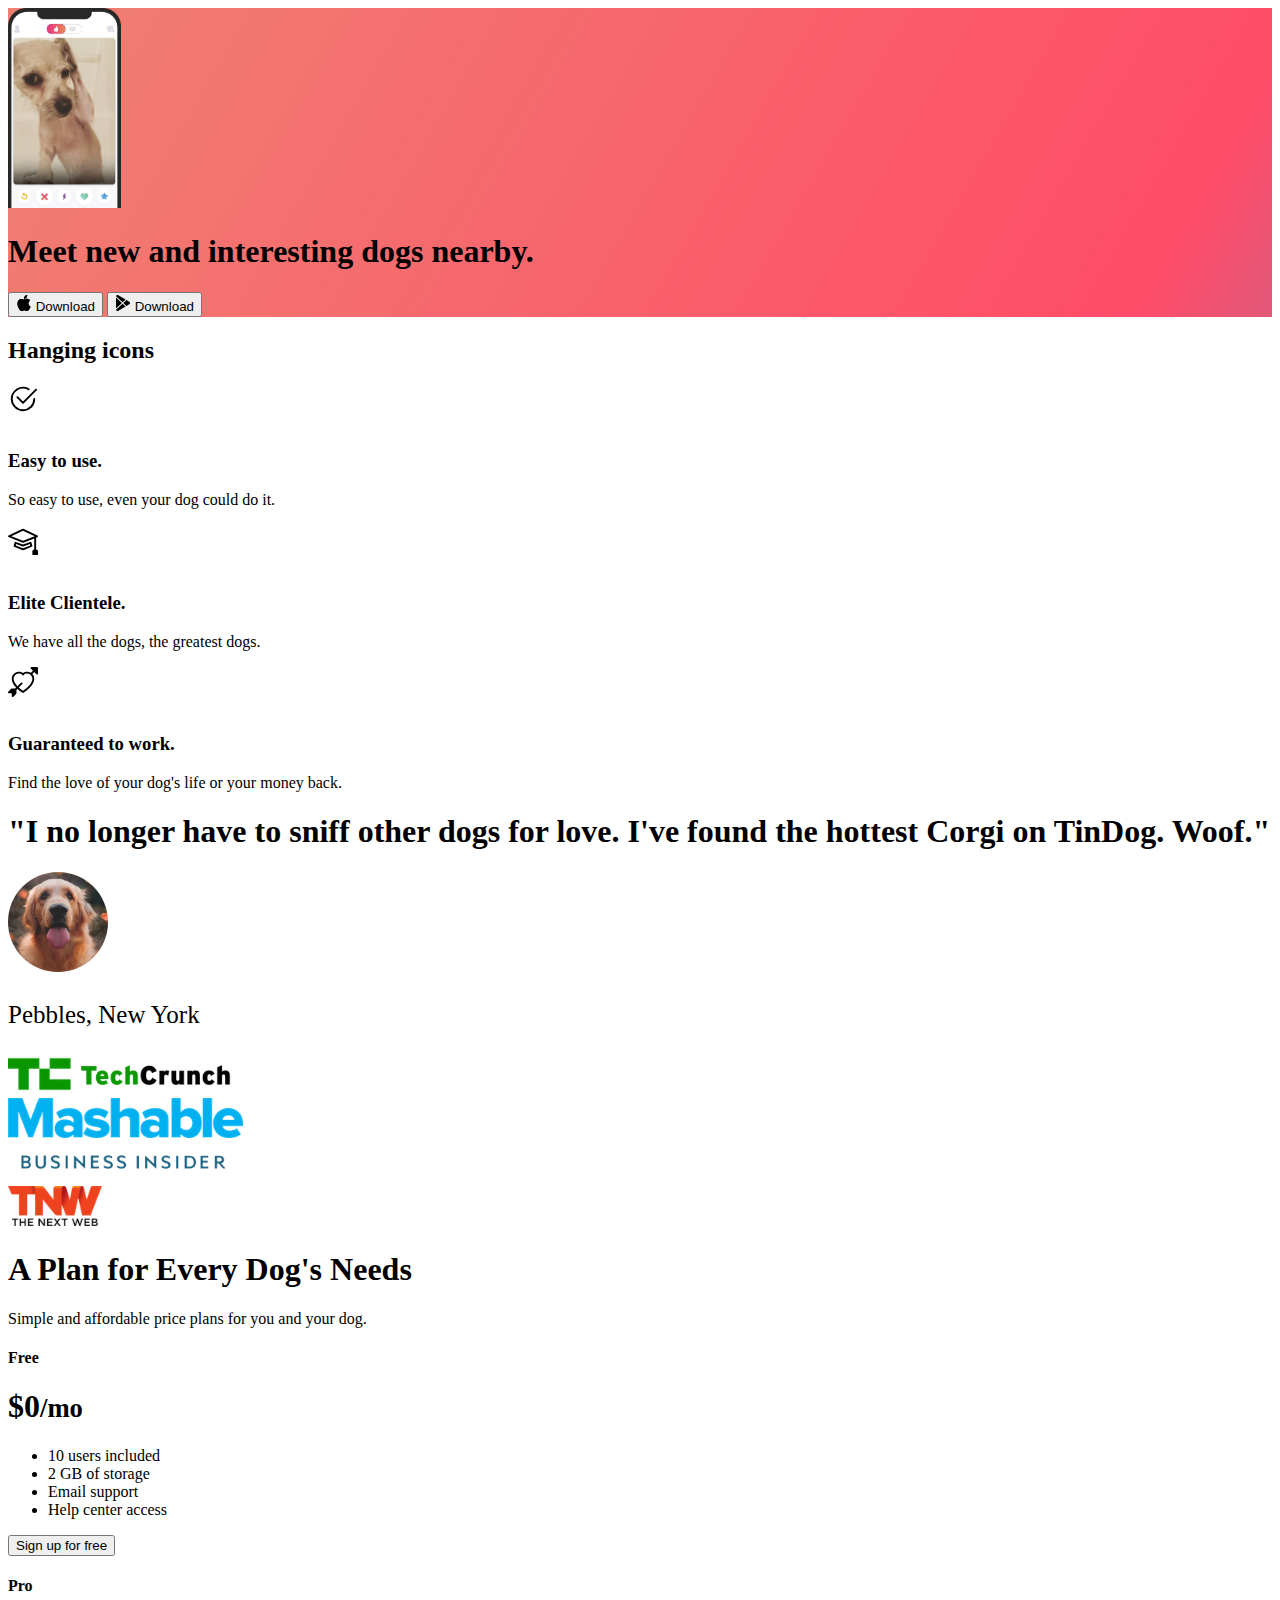
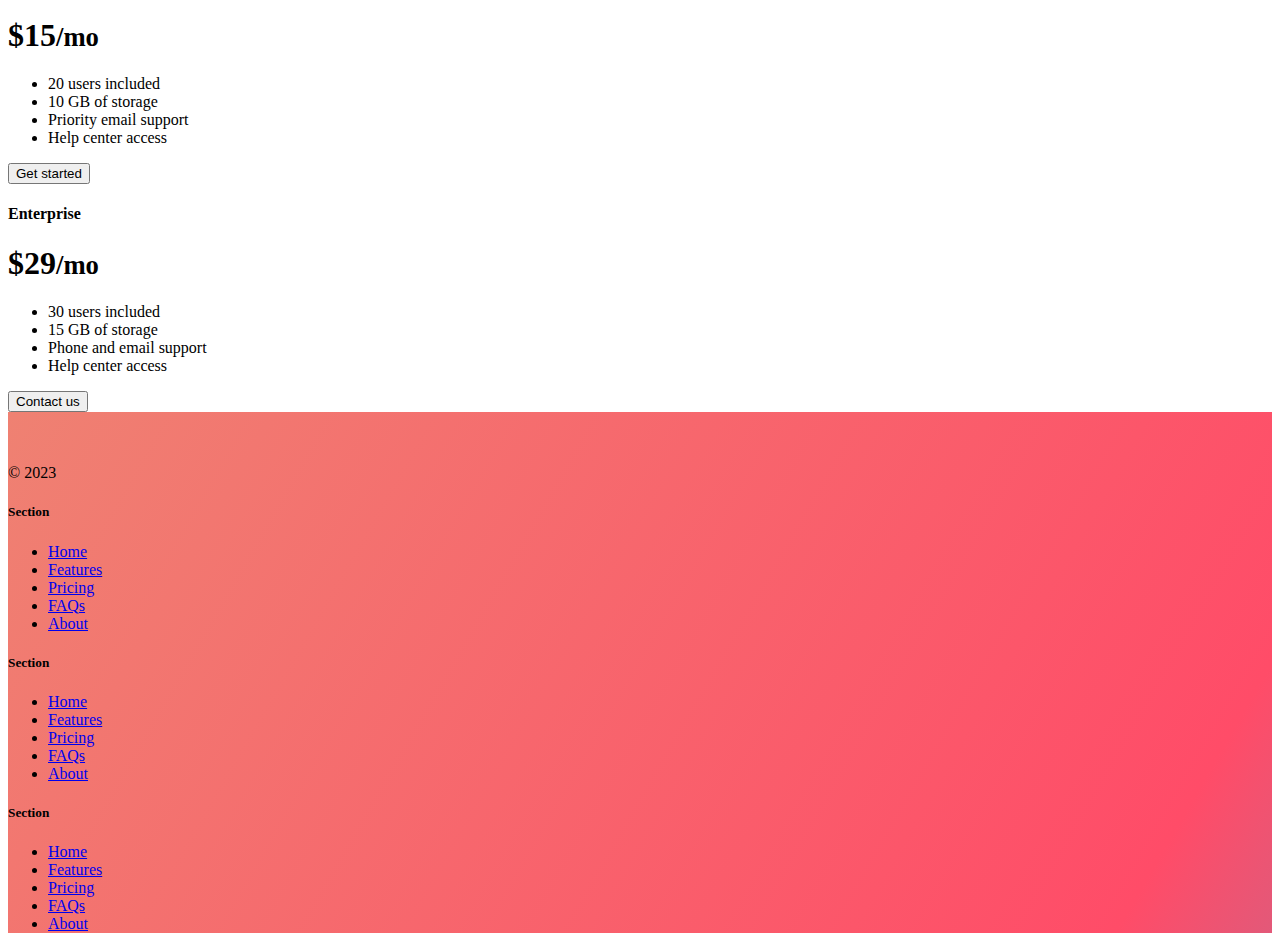
<file: assets/Projects/Tindog/index.html>
<!DOCTYPE html>
<html lang="en">

<head>
  <meta charset="UTF-8">
  <meta name="viewport" content="width=device-width, initial-scale=1.0">
  <title>TinDog</title>
  <link href="https://cdn.jsdelivr.net/npm/bootstrap@5.3.1/dist/css/bootstrap.min.css" rel="stylesheet" integrity="sha384-4bw+/aepP/YC94hEpVNVgiZdgIC5+VKNBQNGCHeKRQN+PtmoHDEXuppvnDJzQIu9" crossorigin="anonymous">
  <link rel="stylesheet" href="css/style.css">
</head>

<body class="mx-0 my-0">

  <!-- Title -->
<div class="gradient-background">
  <section id="title container">

    <div class="container col-xxl-8 px-4 pt-5">
      <div class="row flex-lg-row-reverse align-items-center g-5 pt-5">
        <div class="col-10 col-sm-8 col-lg-6">
          <img src="images/iphone.png" class="d-block mx-lg-auto img-fluid " alt="Bootstrap Themes"  height="200" loading="lazy">
        </div>
        <div class="col-lg-6">
          <h1 class="display-5 fw-bold text-body-emphasis lh-1 mb-3">Meet new and interesting dogs nearby.</h1>
          <div class="d-grid gap-2 d-md-flex justify-content-md-start">
            <button type="button" class="btn btn-primary btn-lg px-4 me-md-2 btn btn-light"><svg xmlns="http://www.w3.org/2000/svg" width="16" height="16" fill="currentColor"
              class="bi bi-apple mb-1" viewBox="0 0 16 16">
<path
                d="M11.182.008C11.148-.03 9.923.023 8.857 1.18c-1.066 1.156-.902 2.482-.878 2.516.024.034 1.52.087 2.475-1.258.955-1.345.762-2.391.728-2.43Zm3.314 11.733c-.048-.096-2.325-1.234-2.113-3.422.212-2.189 1.675-2.789 1.698-2.854.023-.065-.597-.79-1.254-1.157a3.692 3.692 0 0 0-1.563-.434c-.108-.003-.483-.095-1.254.116-.508.139-1.653.589-1.968.607-.316.018-1.256-.522-2.267-.665-.647-.125-1.333.131-1.824.328-.49.196-1.422.754-2.074 2.237-.652 1.482-.311 3.83-.067 4.56.244.729.625 1.924 1.273 2.796.576.984 1.34 1.667 1.659 1.899.319.232 1.219.386 1.843.067.502-.308 1.408-.485 1.766-.472.357.013 1.061.154 1.782.539.571.197 1.111.115 1.652-.105.541-.221 1.324-1.059 2.238-2.758.347-.79.505-1.217.473-1.282Z" />
<path
                d="M11.182.008C11.148-.03 9.923.023 8.857 1.18c-1.066 1.156-.902 2.482-.878 2.516.024.034 1.52.087 2.475-1.258.955-1.345.762-2.391.728-2.43Zm3.314 11.733c-.048-.096-2.325-1.234-2.113-3.422.212-2.189 1.675-2.789 1.698-2.854.023-.065-.597-.79-1.254-1.157a3.692 3.692 0 0 0-1.563-.434c-.108-.003-.483-.095-1.254.116-.508.139-1.653.589-1.968.607-.316.018-1.256-.522-2.267-.665-.647-.125-1.333.131-1.824.328-.49.196-1.422.754-2.074 2.237-.652 1.482-.311 3.83-.067 4.56.244.729.625 1.924 1.273 2.796.576.984 1.34 1.667 1.659 1.899.319.232 1.219.386 1.843.067.502-.308 1.408-.485 1.766-.472.357.013 1.061.154 1.782.539.571.197 1.111.115 1.652-.105.541-.221 1.324-1.059 2.238-2.758.347-.79.505-1.217.473-1.282Z" />
</svg>   Download</button>
            <button type="button" class="btn btn-outline-light btn-lg px-4"><svg xmlns="http://www.w3.org/2000/svg" width="16" height="16" fill="currentColor"
              class="bi bi-google-play mb-1" viewBox="0 0 16 16">
<path
                d="M14.222 9.374c1.037-.61 1.037-2.137 0-2.748L11.528 5.04 8.32 8l3.207 2.96 2.694-1.586Zm-3.595 2.116L7.583 8.68 1.03 14.73c.201 1.029 1.36 1.61 2.303 1.055l7.294-4.295ZM1 13.396V2.603L6.846 8 1 13.396ZM1.03 1.27l6.553 6.05 3.044-2.81L3.333.215C2.39-.341 1.231.24 1.03 1.27Z" />
</svg>   Download</button>
          </div>
        </div>
      </div>
    </div>
</div>

  </section>
  <!-- Features -->
  <section id="features">

    <div class="container px-4 pt-5" id="hanging-icons">
      <h2 class="pb-2 border-bottom">Hanging icons</h2>
      <div class="row g-4 py-5 row-cols-1 row-cols-lg-3">
        <div class="col d-flex align-items-start">
          <div class="icon-square text-body-emphasis bg-body-secondary d-inline-flex align-items-center justify-content-center fs-4 flex-shrink-0 me-3">
            <svg xmlns="http://www.w3.org/2000/svg" width="30" height="30" fill="currentColor" class="bi bi-check2-circle" viewBox="0 0 16 16">
              <path d="M2.5 8a5.5 5.5 0 0 1 8.25-4.764.5.5 0 0 0 .5-.866A6.5 6.5 0 1 0 14.5 8a.5.5 0 0 0-1 0 5.5 5.5 0 1 1-11 0z"/>
              <path d="M15.354 3.354a.5.5 0 0 0-.708-.708L8 9.293 5.354 6.646a.5.5 0 1 0-.708.708l3 3a.5.5 0 0 0 .708 0l7-7z"/>
            </svg>
          </div>
          <div>
            <h3 class="fs-2 text-body-emphasis">Easy to use.</h3>
            <p>So easy to use, even your dog could do it.</p>

          </div>
        </div>
        <div class="col d-flex align-items-start">
          <div class="icon-square text-body-emphasis bg-body-secondary d-inline-flex align-items-center justify-content-center fs-4 flex-shrink-0 me-3">
            <svg xmlns="http://www.w3.org/2000/svg" width="30" height="30" fill="currentColor" class="bi bi-mortarboard" viewBox="0 0 16 16">
              <path d="M8.211 2.047a.5.5 0 0 0-.422 0l-7.5 3.5a.5.5 0 0 0 .025.917l7.5 3a.5.5 0 0 0 .372 0L14 7.14V13a1 1 0 0 0-1 1v2h3v-2a1 1 0 0 0-1-1V6.739l.686-.275a.5.5 0 0 0 .025-.917l-7.5-3.5ZM8 8.46 1.758 5.965 8 3.052l6.242 2.913L8 8.46Z"/>
              <path d="M4.176 9.032a.5.5 0 0 0-.656.327l-.5 1.7a.5.5 0 0 0 .294.605l4.5 1.8a.5.5 0 0 0 .372 0l4.5-1.8a.5.5 0 0 0 .294-.605l-.5-1.7a.5.5 0 0 0-.656-.327L8 10.466 4.176 9.032Zm-.068 1.873.22-.748 3.496 1.311a.5.5 0 0 0 .352 0l3.496-1.311.22.748L8 12.46l-3.892-1.556Z"/>
            </svg>
          </div>
          <div>
            <h3 class="fs-2 text-body-emphasis">Elite Clientele.</h3>
            <p>We have all the dogs, the greatest dogs.</p>

          </div>
        </div>
        <div class="col d-flex align-items-start">
          <div class="icon-square text-body-emphasis bg-body-secondary d-inline-flex align-items-center justify-content-center fs-4 flex-shrink-0 me-3">
            <svg xmlns="http://www.w3.org/2000/svg" width="30" height="30" fill="currentColor" class="bi bi-arrow-through-heart" viewBox="0 0 16 16">
              <path fill-rule="evenodd" d="M2.854 15.854A.5.5 0 0 1 2 15.5V14H.5a.5.5 0 0 1-.354-.854l1.5-1.5A.5.5 0 0 1 2 11.5h1.793l.53-.53c-.771-.802-1.328-1.58-1.704-2.32-.798-1.575-.775-2.996-.213-4.092C3.426 2.565 6.18 1.809 8 3.233c1.25-.98 2.944-.928 4.212-.152L13.292 2 12.147.854A.5.5 0 0 1 12.5 0h3a.5.5 0 0 1 .5.5v3a.5.5 0 0 1-.854.354L14 2.707l-1.006 1.006c.236.248.44.531.6.845.562 1.096.585 2.517-.213 4.092-.793 1.563-2.395 3.288-5.105 5.08L8 13.912l-.276-.182a21.86 21.86 0 0 1-2.685-2.062l-.539.54V14a.5.5 0 0 1-.146.354l-1.5 1.5Zm2.893-4.894A20.419 20.419 0 0 0 8 12.71c2.456-1.666 3.827-3.207 4.489-4.512.679-1.34.607-2.42.215-3.185-.817-1.595-3.087-2.054-4.346-.761L8 4.62l-.358-.368c-1.259-1.293-3.53-.834-4.346.761-.392.766-.464 1.845.215 3.185.323.636.815 1.33 1.519 2.065l1.866-1.867a.5.5 0 1 1 .708.708L5.747 10.96Z"/>
            </svg>
          </div>
          <div>
            <h3 class="fs-2 text-body-emphasis">Guaranteed to work.</h3>
            <p>Find the love of your dog's life or your money back.</p>

          </div>
        </div>
      </div>
    </div>

  </section>
  <!-- Testimonial -->
  <section id="testimonial">

    <div class=" text-secondary px-4 py-5 text-center">
      <div class="py-5">
        <h1 class="display-5 fw-bold text-dark">"I no longer have to sniff other dogs for love. I've found the hottest Corgi on TinDog. Woof."</h1>
        <div class="col-lg-6 mx-auto">
          <img src="images/dog-img.jpg" alt="" class="profile-img">
          <div class="text-center cust">
            <p>Pebbles, New York</p>
          </div>
        </div>
      </div>
    </div>

    <div class="container text-center align-items-center col-lg-12 ">
      <div class="row">
        <div class="col">
          <img src="images/techcrunch.png" alt="" height="40"> 
        </div>
        <div class="col">
          <img src="images/mashable.png" alt="" height="40">
        </div>
        <div class="col">
          <img src="images/bizinsider.png" alt="" height="40">
        </div>
        <div class="col">
          <img src="images/tnw.png" alt="" height="40">
        </div>
      </div>
    </div>

  </section>
  <!-- Pricing -->
  <section id="pricing ">

    <div class=" pt-5 mt-5 text-center">
      <h1 class="display-5 fw-bold text-body-emphasis">A Plan for Every Dog's Needs</h1>
      <div class="col-lg-6 mx-auto">
        <p class="lead mb-4">Simple and affordable price plans for you and your dog.</p>
        <div class="d-grid gap-2 d-sm-flex justify-content-sm-center">
        </div>
      </div>
    </div>

    <div class="row row-cols-1 row-cols-md-3 mb-3 text-center mt-1 ">
      <div class="col">
        <div class="card mb-4 rounded-3 shadow-sm">
          <div class="card-header py-3">
            <h4 class="my-0 fw-normal">Free</h4>
          </div>
          <div class="card-body">
            <h1 class="card-title pricing-card-title">$0<small class="text-body-secondary fw-light">/mo</small></h1>
            <ul class="list-unstyled mt-3 mb-4">
              <li>10 users included</li>
              <li>2 GB of storage</li>
              <li>Email support</li>
              <li>Help center access</li>
            </ul>
            <button type="button" class="w-100 btn btn-lg btn-outline-dark">Sign up for free</button>
          </div>
        </div>
      </div>
      <div class="col">
        <div class="card mb-4 rounded-3 shadow-sm">
          <div class="card-header py-3">
            <h4 class="my-0 fw-normal">Pro</h4>
          </div>
          <div class="card-body">
            <h1 class="card-title pricing-card-title">$15<small class="text-body-  fw-light">/mo</small></h1>
            <ul class="list-unstyled mt-3 mb-4">
              <li>20 users included</li>
              <li>10 GB of storage</li>
              <li>Priority email support</li>
              <li>Help center access</li>
            </ul>
            <button type="button" class="w-100 btn btn-lg btn-dark">Get started</button>
          </div>
        </div>
      </div>
      <div class="col">
        <div class="card mb-4 rounded-3 shadow-sm border-dark">
          <div class="card-header py-3 text-bg-dark border-dark">
            <h4 class="my-0 fw-normal">Enterprise</h4>
          </div>
          <div class="card-body">
            <h1 class="card-title pricing-card-title">$29<small class="text-body-secondary fw-light">/mo</small></h1>
            <ul class="list-unstyled mt-3 mb-4">
              <li>30 users included</li>
              <li>15 GB of storage</li>
              <li>Phone and email support</li>
              <li>Help center access</li>
            </ul>
            <button type="button" class="w-100 btn btn-lg btn-dark">Contact us</button>
          </div>
        </div>
      </div>
    </div>

  </section>
  <!-- Footer -->
  <section id="footer my-0">

    <div class="gradient-background my-0">

      <div class="container">
        <footer class="row row-cols-1 row-cols-sm-2 row-cols-md-5 py-5 my-5 border-top">
          <div class="col mb-3">
            <a href="/" class="d-flex align-items-center mb-3 link-body-emphasis text-decoration-none">
              <svg class="bi me-2" width="40" height="32"><use xlink:href="#bootstrap"></use></svg>
            </a>
            <p class="text-body-secondary">© 2023</p>
          </div>
      
          <div class="col mb-3">
      
          </div>
      
          <div class="col mb-3">
            <h5>Section</h5>
            <ul class="nav flex-column">
              <li class="nav-item mb-2"><a href="#" class="nav-link p-0 text-body-secondary">Home</a></li>
              <li class="nav-item mb-2"><a href="#" class="nav-link p-0 text-body-secondary">Features</a></li>
              <li class="nav-item mb-2"><a href="#" class="nav-link p-0 text-body-secondary">Pricing</a></li>
              <li class="nav-item mb-2"><a href="#" class="nav-link p-0 text-body-secondary">FAQs</a></li>
              <li class="nav-item mb-2"><a href="#" class="nav-link p-0 text-body-secondary">About</a></li>
            </ul>
          </div>
      
          <div class="col mb-3">
            <h5>Section</h5>
            <ul class="nav flex-column">
              <li class="nav-item mb-2"><a href="#" class="nav-link p-0 text-body-secondary">Home</a></li>
              <li class="nav-item mb-2"><a href="#" class="nav-link p-0 text-body-secondary">Features</a></li>
              <li class="nav-item mb-2"><a href="#" class="nav-link p-0 text-body-secondary">Pricing</a></li>
              <li class="nav-item mb-2"><a href="#" class="nav-link p-0 text-body-secondary">FAQs</a></li>
              <li class="nav-item mb-2"><a href="#" class="nav-link p-0 text-body-secondary">About</a></li>
            </ul>
          </div>
      
          <div class="col mb-3">
            <h5>Section</h5>
            <ul class="nav flex-column">
              <li class="nav-item mb-2"><a href="#" class="nav-link p-0 text-body-secondary">Home</a></li>
              <li class="nav-item mb-2"><a href="#" class="nav-link p-0 text-body-secondary">Features</a></li>
              <li class="nav-item mb-2"><a href="#" class="nav-link p-0 text-body-secondary">Pricing</a></li>
              <li class="nav-item mb-2"><a href="#" class="nav-link p-0 text-body-secondary">FAQs</a></li>
              <li class="nav-item mb-2"><a href="#" class="nav-link p-0 text-body-secondary">About</a></li>
            </ul>
          </div>
        </footer>
      </div>

    </div>

  </section>

  <script src="https://cdn.jsdelivr.net/npm/bootstrap@5.3.1/dist/js/bootstrap.bundle.min.js" integrity="sha384-HwwvtgBNo3bZJJLYd8oVXjrBZt8cqVSpeBNS5n7C8IVInixGAoxmnlMuBnhbgrkm" crossorigin="anonymous"></script>
</body>

</html>
</file>
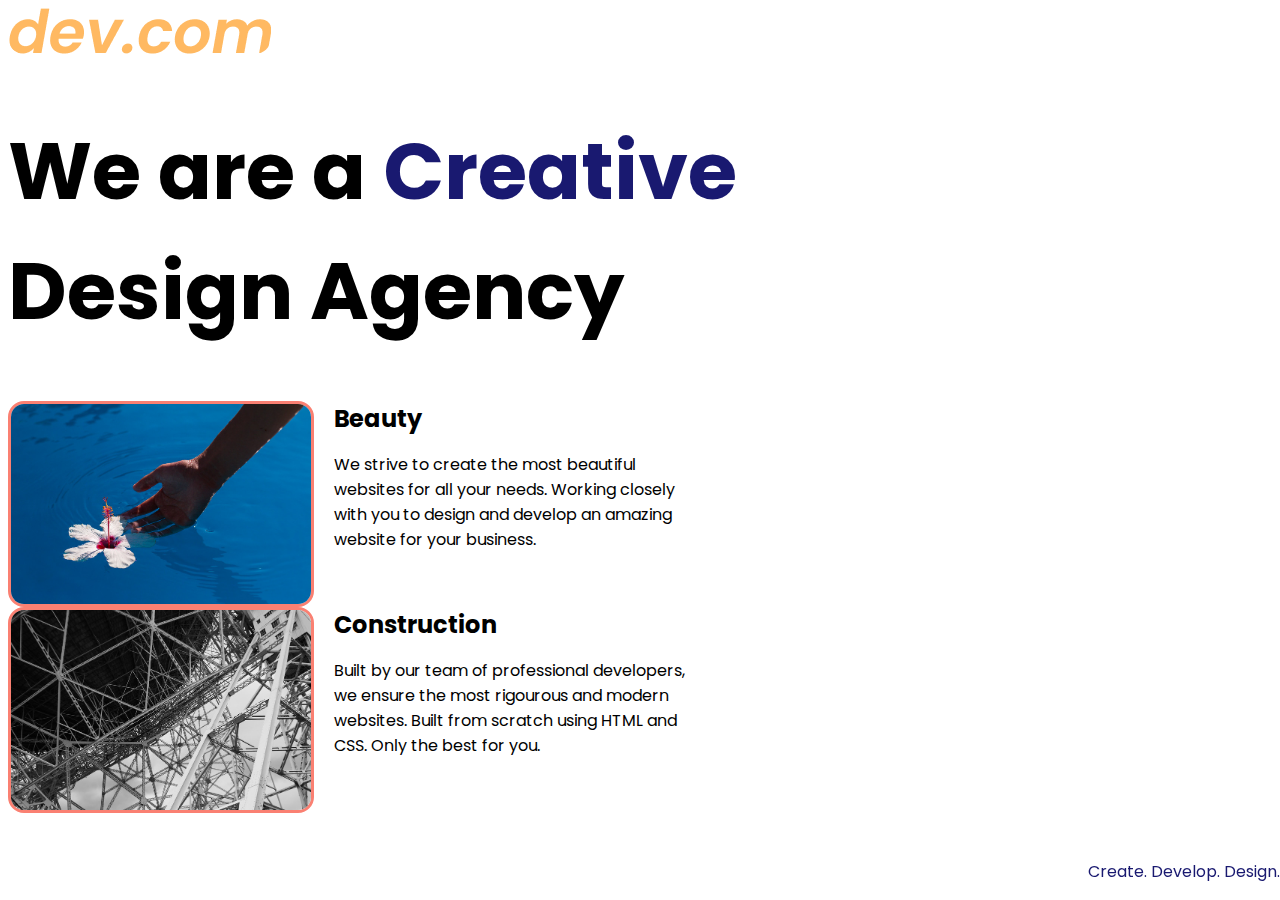
<file: assets/Projects/Web Design Agency/Index.html>
<!DOCTYPE html>
<html lang="en">

<head>
  <meta charset="UTF-8">
  <meta name="viewport" content="width=device-width, initial-scale=1.0">
  <title>Agency</title>
  <link rel="stylesheet" href="./style.css">
  <link rel="preconnect" href="https://fonts.googleapis.com">
  <link rel="preconnect" href="https://fonts.gstatic.com" crossorigin>
  <link href="https://fonts.googleapis.com/css2?family=Poppins:wght@400;700&display=swap" rel="stylesheet">
</head>

<body>
  <div class="main">
    <img class="logo" src="./assets/images/logo.png" alt="logo"> <br> <br> <br>
    <h1>We are a </h1><h1 id="C">Creative </h1> <br> <h1>Design Agency</h1> <br> <br> <br>
    <div class="left card"><img class="tile-image" id="A" src="./assets/images/beautiful.jpg" alt="hand and flower in water">
      <h2 class="card-title">Beauty</h2>
      <p class="card-text">We strive to create the most beautiful websites for all your needs. Working closely with you
        to
        design and
        develop an amazing website for your business.</p>
    </div>

    <div class="right card">
      <img id="B" class="tile-image" src="./assets/images/construction.jpg" alt="metal structure">
      <h2 class="card-title">Construction</h2>
      <p>Built by our team of professional developers, we ensure the most rigourous and modern websites. Built from
        scratch using HTML and CSS. Only the best for you.</p>
    </div>

  </div>
  <footer>
    <p>Create. Develop. Design.</p>
  </footer>
</body>

</html>
</file>
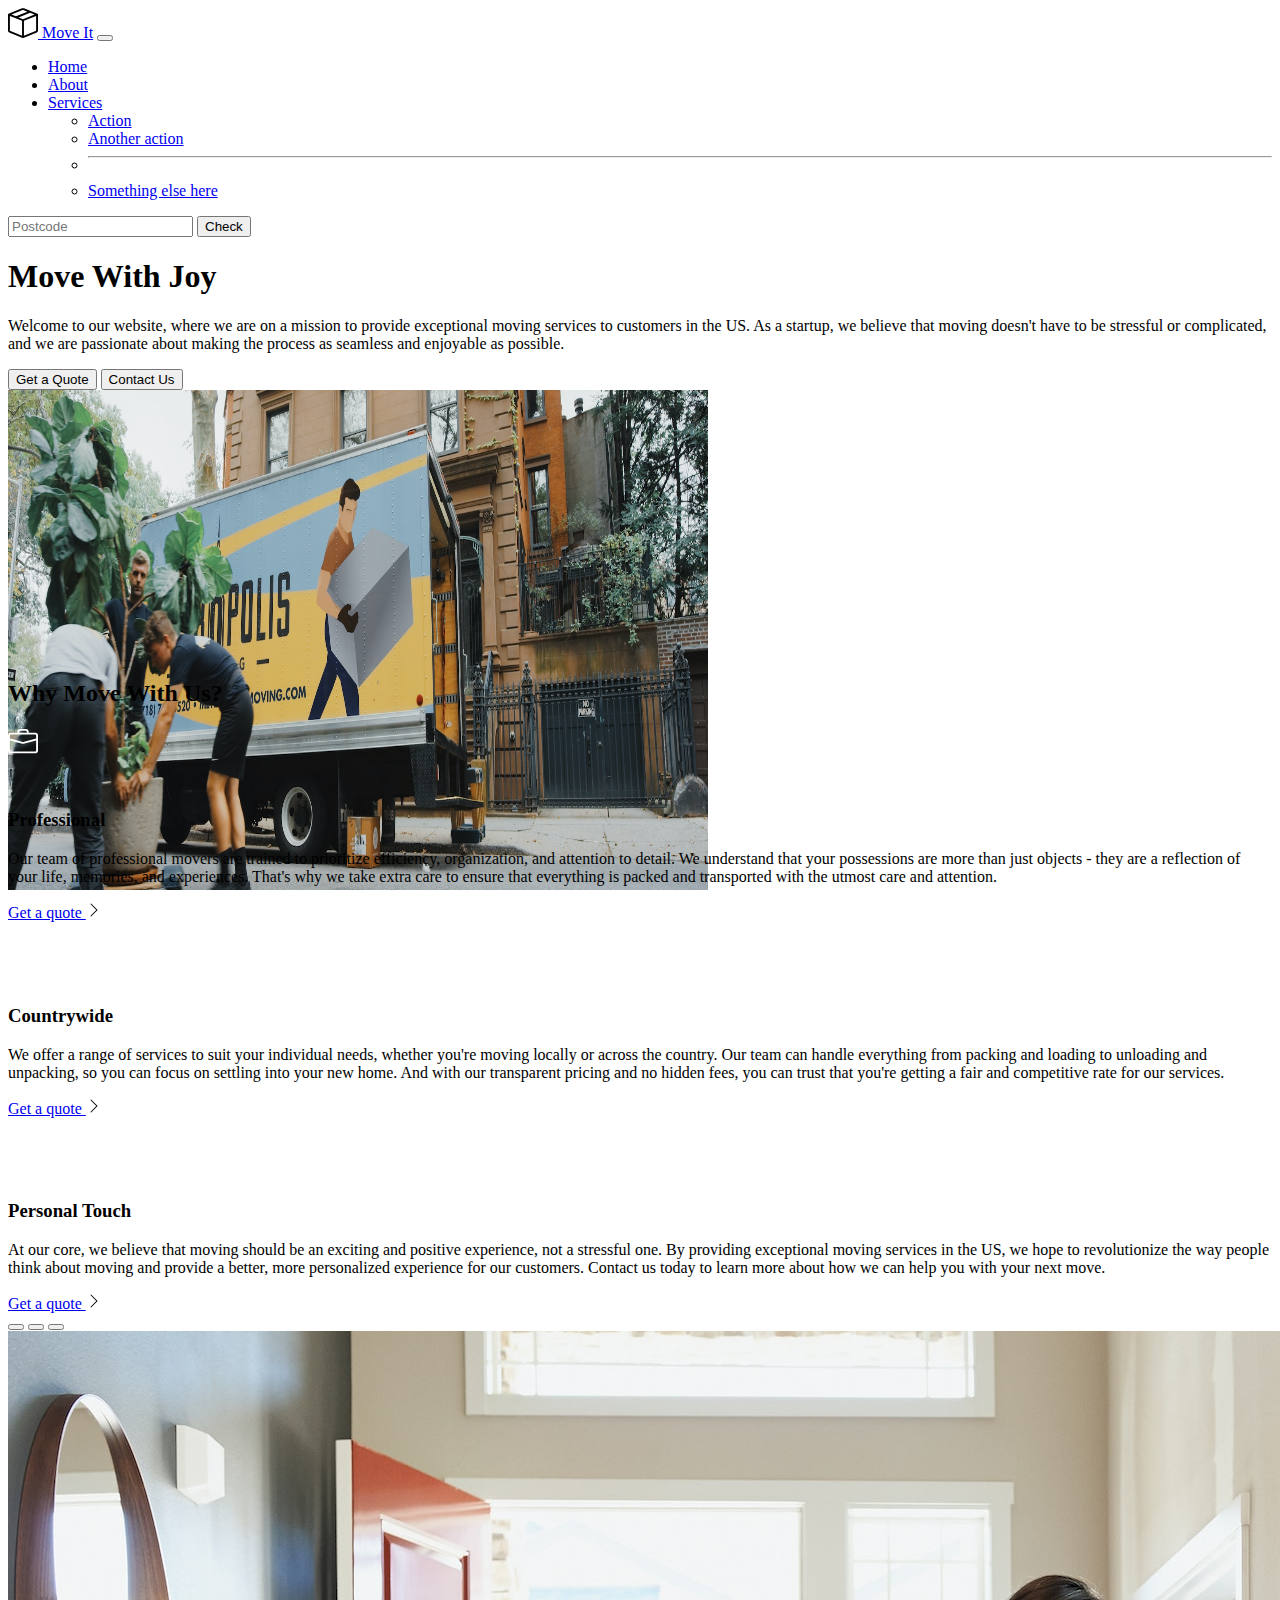
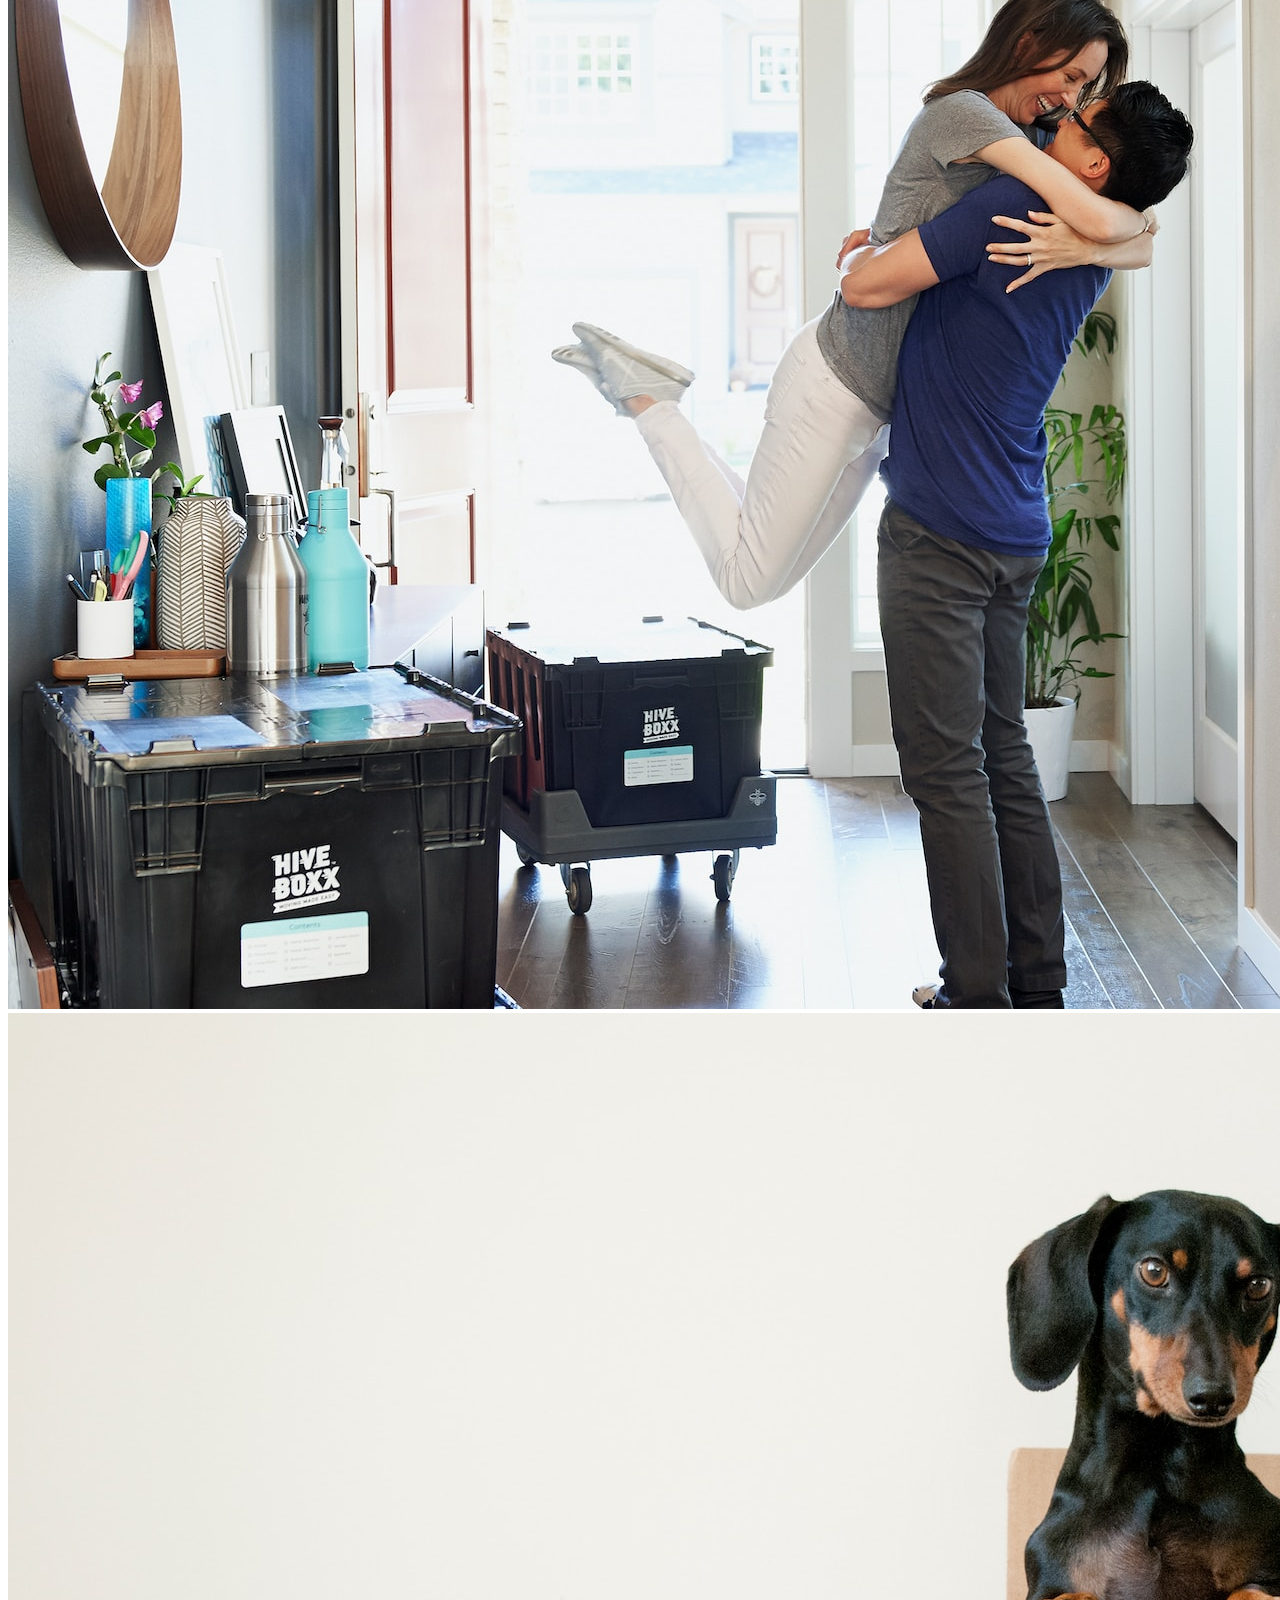
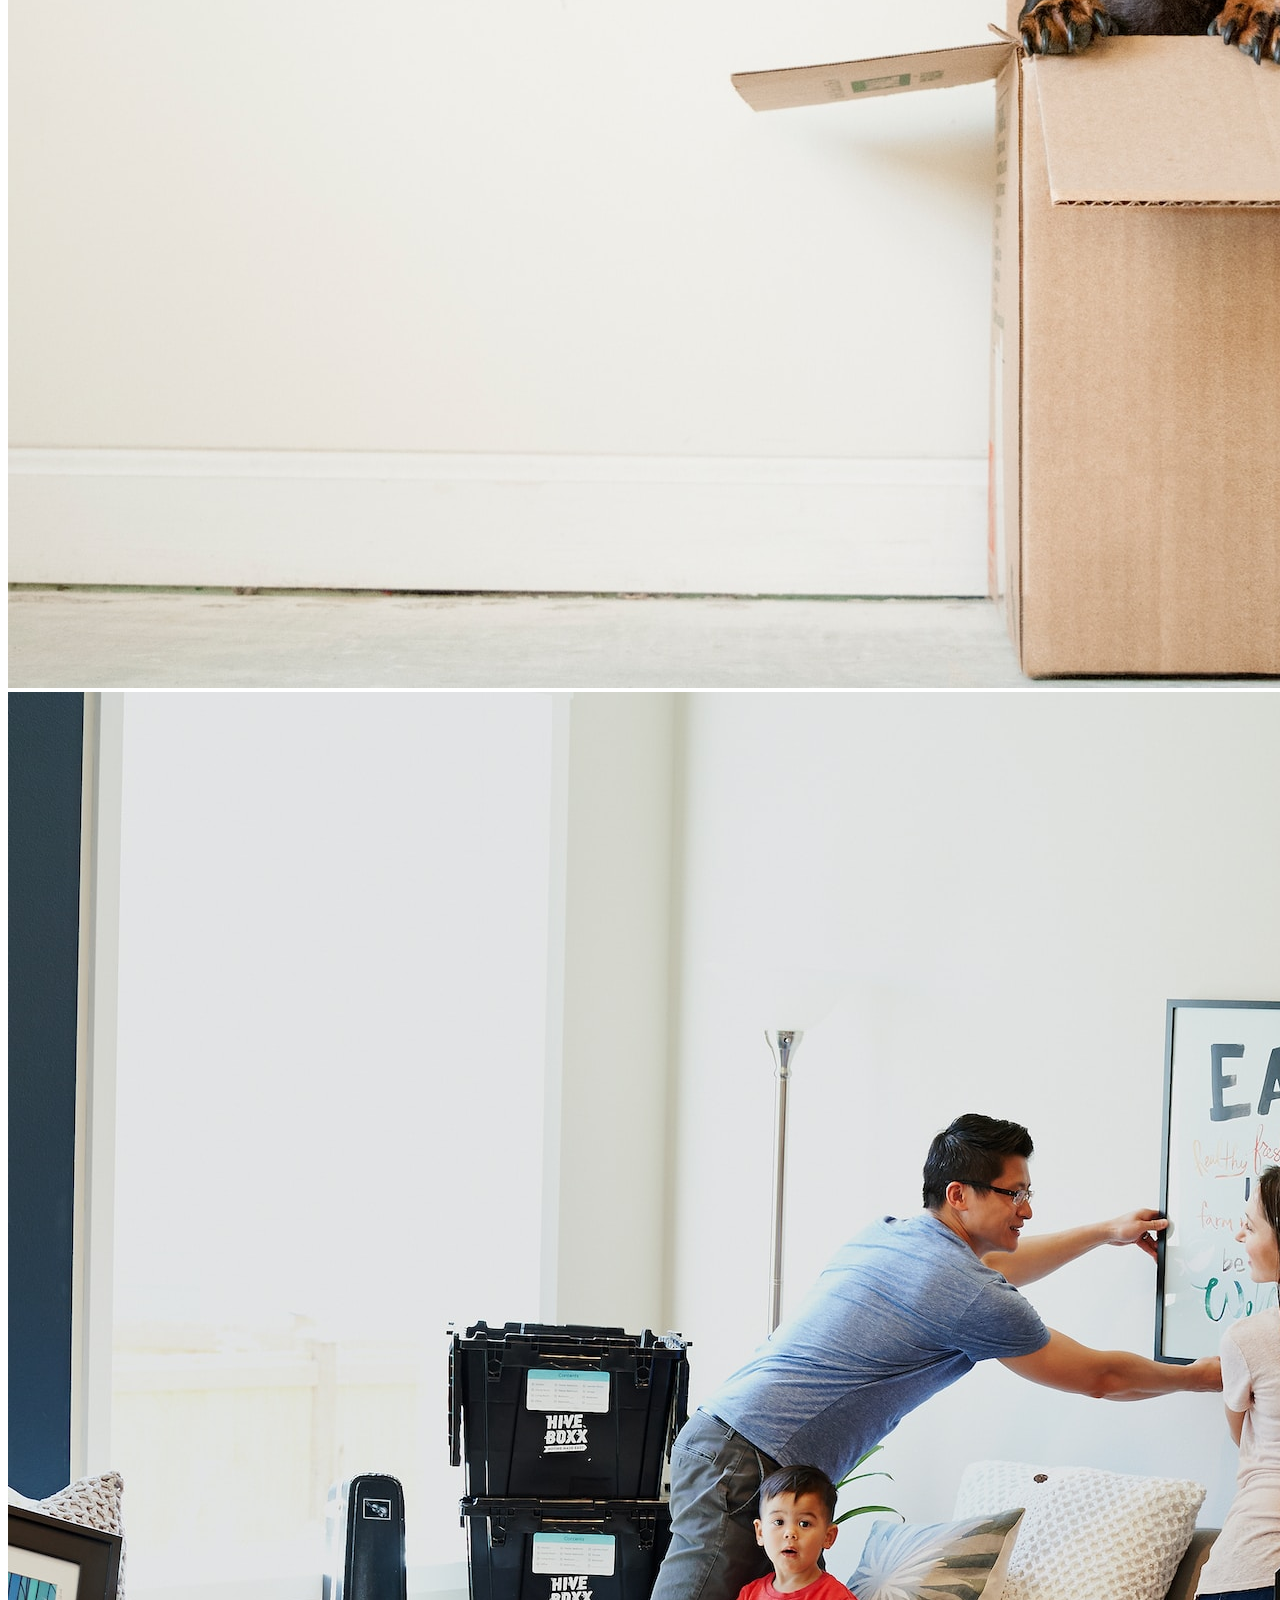
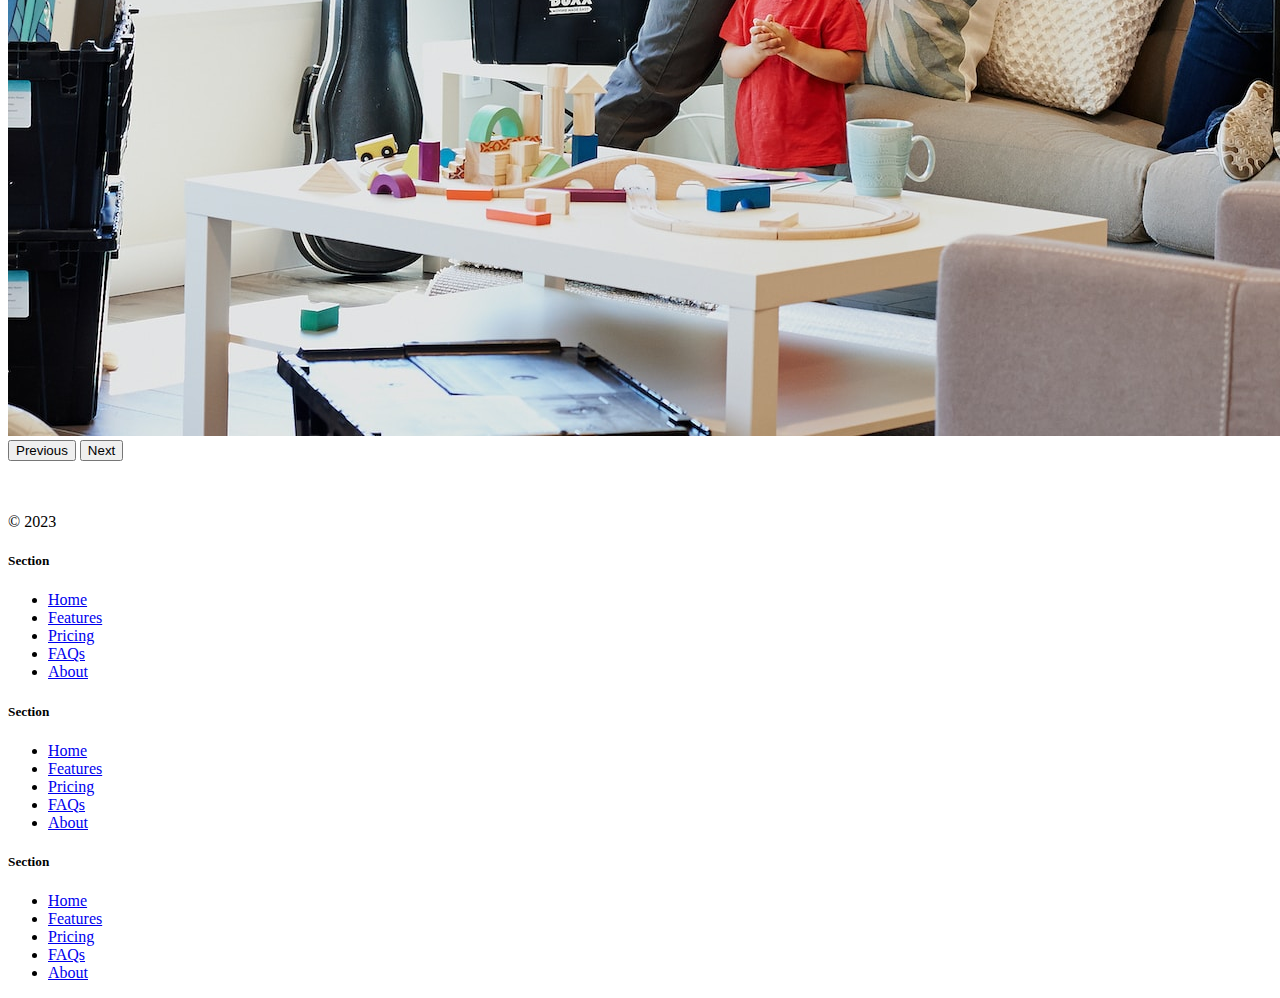
<file: assets/Projects/Movers/solution.html>
<!DOCTYPE html>
<html lang="en">

<head>
  <meta charset="UTF-8">
  <meta name="viewport" content="width=device-width, initial-scale=1.0">
  <title>Bootstrap Components</title>
  <link href="https://cdn.jsdelivr.net/npm/bootstrap@5.3.0-alpha2/dist/css/bootstrap.min.css" rel="stylesheet"
    integrity="sha384-aFq/bzH65dt+w6FI2ooMVUpc+21e0SRygnTpmBvdBgSdnuTN7QbdgL+OapgHtvPp" crossorigin="anonymous">
  <style>
    .feature-icon {
      width: 4rem;
      height: 4rem;
      border-radius: 0.75rem;
    }
  </style>
</head>

<body>

  <nav class="navbar navbar-expand-lg bg-body-tertiary">
    <div class="container-fluid">
      <a class="navbar-brand" href="#"><img src="./box-seam.svg" alt="moveit brand icon" height="30"> Move It</a>
      <button class="navbar-toggler" type="button" data-bs-toggle="collapse" data-bs-target="#navbarSupportedContent"
        aria-controls="navbarSupportedContent" aria-expanded="false" aria-label="Toggle navigation">
        <span class="navbar-toggler-icon"></span>
      </button>
      <div class="collapse navbar-collapse" id="navbarSupportedContent">
        <ul class="navbar-nav me-auto mb-2 mb-lg-0">
          <li class="nav-item">
            <a class="nav-link active" aria-current="page" href="#">Home</a>
          </li>
          <li class="nav-item">
            <a class="nav-link" href="#">About</a>
          </li>
          <li class="nav-item dropdown">
            <a class="nav-link dropdown-toggle" href="#" role="button" data-bs-toggle="dropdown" aria-expanded="false">
              Services
            </a>
            <ul class="dropdown-menu">
              <li><a class="dropdown-item" href="#">Action</a></li>
              <li><a class="dropdown-item" href="#">Another action</a></li>
              <li>
                <hr class="dropdown-divider">
              </li>
              <li><a class="dropdown-item" href="#">Something else here</a></li>
            </ul>
          </li>
        </ul>
        <form class="d-flex" role="search">
          <input class="form-control me-2" type="search" placeholder="Postcode" aria-label="Search">
          <button class="btn btn-outline-success" type="submit">Check</button>
        </form>
      </div>
    </div>
  </nav>


  <div class="px-4 pt-5 my-5 text-center border-bottom">
    <h1 class="display-4 fw-bold text-body-emphasis">Move With Joy</h1>
    <div class="col-lg-6 mx-auto">
      <p class="lead mb-4">Welcome to our website, where we are on a mission to provide exceptional moving services to
        customers in the US. As a
        startup, we believe that moving doesn't have to be stressful or complicated, and we are passionate about making
        the
        process as seamless and enjoyable as possible.
      </p>
      <div class="d-grid gap-2 d-sm-flex justify-content-sm-center mb-5">
        <button type="button" class="btn btn-primary btn-lg px-4 me-sm-3">Get a Quote</button>
        <button type="button" class="btn btn-outline-secondary btn-lg px-4">Contact Us</button>
      </div>
    </div>
    <div class="overflow-hidden" style="max-height: 30vh;">
      <div class="container px-5">
        <img src="./moving-van.jpg" class="img-fluid border rounded-3 shadow-lg mb-4" alt="Example image" width="700"
          height="500" loading="lazy">
      </div>
    </div>
  </div>

  <div class="container px-4 py-5" id="featured-3">
    <h2 class="pb-2 border-bottom">Why Move With Us?</h2>
    <div class="row g-4 py-5 row-cols-1 row-cols-lg-3">
      <div class="feature col">
        <div
          class="feature-icon d-inline-flex align-items-center justify-content-center text-bg-primary bg-gradient fs-2 mb-3">
          <img src="./briefcase.svg" alt="briefcase" height="30">
        </div>
        <h3 class="fs-2">Professional</h3>
        <p>Our team of professional movers are trained to prioritize efficiency, organization, and attention to detail.
          We
          understand that your possessions are more than just objects - they are a reflection of your life, memories,
          and
          experiences. That's why we take extra care to ensure that everything is packed and transported with the utmost
          care and
          attention.</p>
        <a href="#" class="icon-link">
          Get a quote
          <img src="./chevron-right.svg" alt="chevron-right">
        </a>
      </div>
      <div class="feature col">
        <div
          class="feature-icon d-inline-flex align-items-center justify-content-center text-bg-primary bg-gradient fs-2 mb-3">
          <img src="./bus-front.svg" alt="bus-front" height="30">
        </div>
        <h3 class="fs-2">Countrywide</h3>
        <p>We offer a range of services to suit your individual needs, whether you're moving locally or across the
          country. Our
          team can handle everything from packing and loading to unloading and unpacking, so you can focus on settling
          into your
          new home. And with our transparent pricing and no hidden fees, you can trust that you're getting a fair and
          competitive
          rate for our services.</p>
        <a href="#" class="icon-link">
          Get a quote
          <img src="./chevron-right.svg" alt="chevron-right">
        </a>
      </div>
      <div class="feature col">
        <div
          class="feature-icon d-inline-flex align-items-center justify-content-center text-bg-primary bg-gradient fs-2 mb-3">
          <img src="./chat-square-heart.svg" alt="chat-square-heart" height="30">
        </div>
        <h3 class="fs-2">Personal Touch</h3>
        <p>At our core, we believe that moving should be an exciting and positive experience, not a stressful one. By
          providing
          exceptional moving services in the US, we hope to revolutionize the way people think about moving and provide
          a better,
          more personalized experience for our customers. Contact us today to learn more about how we can help you with
          your next
          move.</p>
        <a href="#" class="icon-link">
          Get a quote
          <img src="./chevron-right.svg" alt="chevron-right">
        </a>
      </div>
    </div>
  </div>
  <div class="container">
    <div id="carouselExampleIndicators" class="carousel slide">
      <div class="carousel-indicators">
        <button type="button" data-bs-target="#carouselExampleIndicators" data-bs-slide-to="0" class="active"
          aria-current="true" aria-label="Slide 1"></button>
        <button type="button" data-bs-target="#carouselExampleIndicators" data-bs-slide-to="1"
          aria-label="Slide 2"></button>
        <button type="button" data-bs-target="#carouselExampleIndicators" data-bs-slide-to="2"
          aria-label="Slide 3"></button>
      </div>
      <div class="carousel-inner">
        <div class="carousel-item active">
          <img src="./couple.jpg" class="d-block w-100" alt="couple">
        </div>
        <div class="carousel-item">
          <img src="./dog.jpg" class="d-block w-100" alt="dog">
        </div>
        <div class="carousel-item">
          <img src="./family.jpg" class="d-block w-100" alt="family">
        </div>
      </div>
      <button class="carousel-control-prev" type="button" data-bs-target="#carouselExampleIndicators"
        data-bs-slide="prev">
        <span class="carousel-control-prev-icon" aria-hidden="true"></span>
        <span class="visually-hidden">Previous</span>
      </button>
      <button class="carousel-control-next" type="button" data-bs-target="#carouselExampleIndicators"
        data-bs-slide="next">
        <span class="carousel-control-next-icon" aria-hidden="true"></span>
        <span class="visually-hidden">Next</span>
      </button>
    </div>
  </div>

  <div class="container">
    <footer class="row row-cols-1 row-cols-sm-2 row-cols-md-5 py-5 my-5 border-top">
      <div class="col mb-3">
        <a href="/" class="d-flex align-items-center mb-3 link-body-emphasis text-decoration-none">
          <svg class="bi me-2" width="40" height="32">
            <use xlink:href="#bootstrap"></use>
          </svg>
        </a>
        <p class="text-body-secondary">© 2023</p>
      </div>

      <div class="col mb-3">

      </div>

      <div class="col mb-3">
        <h5>Section</h5>
        <ul class="nav flex-column">
          <li class="nav-item mb-2"><a href="#" class="nav-link p-0 text-body-secondary">Home</a></li>
          <li class="nav-item mb-2"><a href="#" class="nav-link p-0 text-body-secondary">Features</a></li>
          <li class="nav-item mb-2"><a href="#" class="nav-link p-0 text-body-secondary">Pricing</a></li>
          <li class="nav-item mb-2"><a href="#" class="nav-link p-0 text-body-secondary">FAQs</a></li>
          <li class="nav-item mb-2"><a href="#" class="nav-link p-0 text-body-secondary">About</a></li>
        </ul>
      </div>

      <div class="col mb-3">
        <h5>Section</h5>
        <ul class="nav flex-column">
          <li class="nav-item mb-2"><a href="#" class="nav-link p-0 text-body-secondary">Home</a></li>
          <li class="nav-item mb-2"><a href="#" class="nav-link p-0 text-body-secondary">Features</a></li>
          <li class="nav-item mb-2"><a href="#" class="nav-link p-0 text-body-secondary">Pricing</a></li>
          <li class="nav-item mb-2"><a href="#" class="nav-link p-0 text-body-secondary">FAQs</a></li>
          <li class="nav-item mb-2"><a href="#" class="nav-link p-0 text-body-secondary">About</a></li>
        </ul>
      </div>

      <div class="col mb-3">
        <h5>Section</h5>
        <ul class="nav flex-column">
          <li class="nav-item mb-2"><a href="#" class="nav-link p-0 text-body-secondary">Home</a></li>
          <li class="nav-item mb-2"><a href="#" class="nav-link p-0 text-body-secondary">Features</a></li>
          <li class="nav-item mb-2"><a href="#" class="nav-link p-0 text-body-secondary">Pricing</a></li>
          <li class="nav-item mb-2"><a href="#" class="nav-link p-0 text-body-secondary">FAQs</a></li>
          <li class="nav-item mb-2"><a href="#" class="nav-link p-0 text-body-secondary">About</a></li>
        </ul>
      </div>
    </footer>
  </div>
  <script src="https://cdn.jsdelivr.net/npm/bootstrap@5.3.0-alpha3/dist/js/bootstrap.bundle.min.js"
    integrity="sha384-ENjdO4Dr2bkBIFxQpeoTz1HIcje39Wm4jDKdf19U8gI4ddQ3GYNS7NTKfAdVQSZe"
    crossorigin="anonymous"></script>
</body>

</html>
</file>
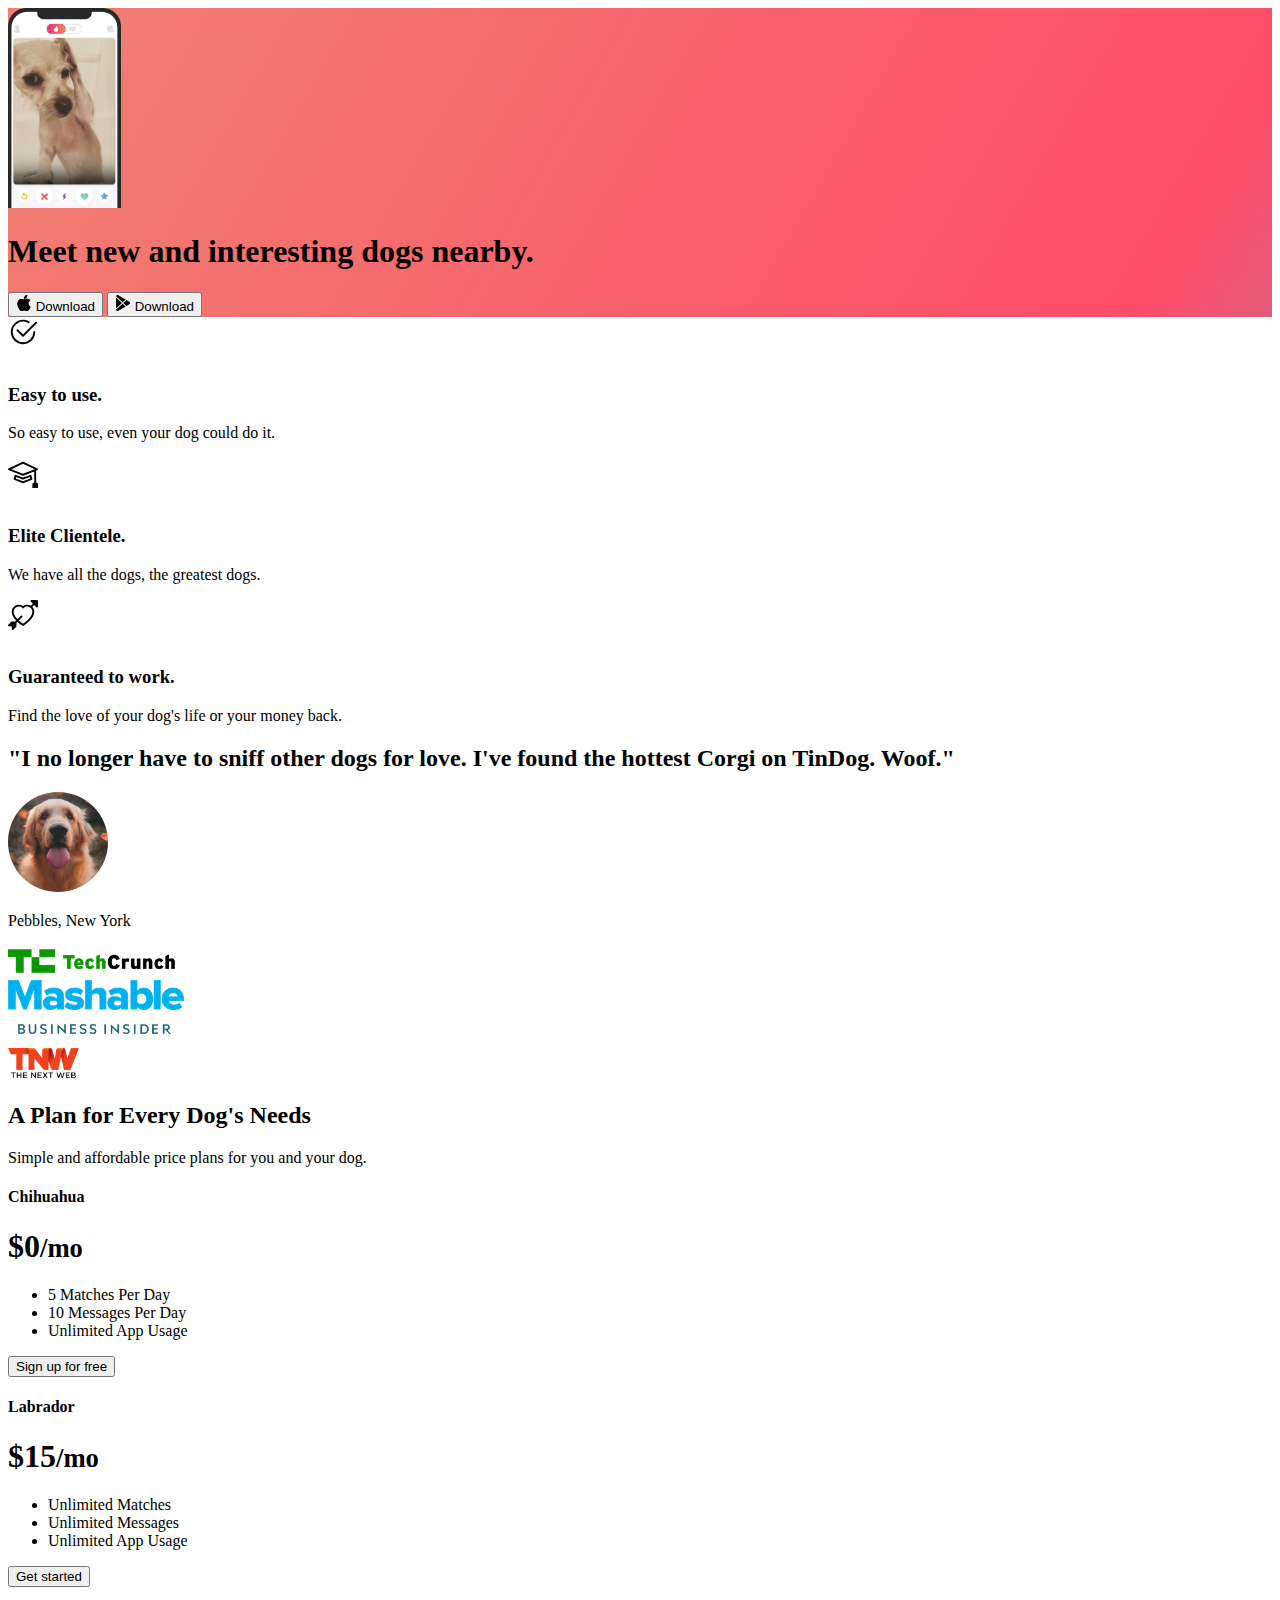
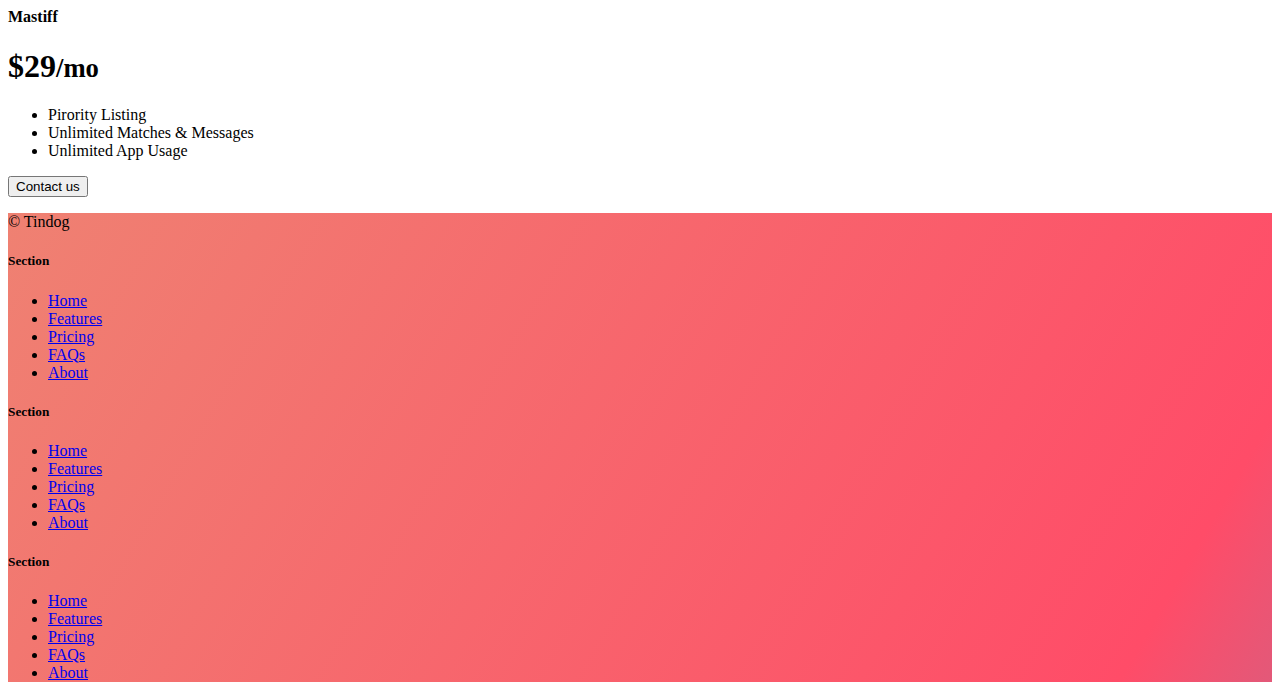
<file: assets/Projects/Tindog/solution.html>
<!DOCTYPE html>
<html lang="en">

<head>
  <meta charset="UTF-8">
  <meta name="viewport" content="width=device-width, initial-scale=1.0">
  <title>TinDog</title>
  <link href="https://cdn.jsdelivr.net/npm/bootstrap@5.3.0-alpha3/dist/css/bootstrap.min.css" rel="stylesheet"
    integrity="sha384-KK94CHFLLe+nY2dmCWGMq91rCGa5gtU4mk92HdvYe+M/SXH301p5ILy+dN9+nJOZ" crossorigin="anonymous">
  <link rel="stylesheet" href="./css/solution.css">
</head>

<body>


  <!-- Title -->
  <section id="title" class="gradient-background">

    <div class="container col-xxl-8 px-4 pt-5">
      <div class="row flex-lg-row-reverse align-items-center g-5 pt-5">
        <div class="col-10 col-sm-8 col-lg-6">
          <img src="./images/iphone.png" class="d-block mx-lg-auto img-fluid" alt="Bootstrap Themes" height="200"
            loading="lazy">
        </div>
        <div class="col-lg-6">
          <h1 class="display-5 fw-bold text-body-emphasis lh-1 mb-3">Meet new and interesting dogs nearby.</h1>

          <div class="d-grid gap-2 d-md-flex justify-content-md-start">
            <button type="button" class="btn btn-light btn-lg px-4 me-md-2"><svg xmlns="http://www.w3.org/2000/svg"
                width="16" height="16" fill="currentColor" class="bi bi-apple mb-1" viewBox="0 0 16 16">
                <path
                  d="M11.182.008C11.148-.03 9.923.023 8.857 1.18c-1.066 1.156-.902 2.482-.878 2.516.024.034 1.52.087 2.475-1.258.955-1.345.762-2.391.728-2.43Zm3.314 11.733c-.048-.096-2.325-1.234-2.113-3.422.212-2.189 1.675-2.789 1.698-2.854.023-.065-.597-.79-1.254-1.157a3.692 3.692 0 0 0-1.563-.434c-.108-.003-.483-.095-1.254.116-.508.139-1.653.589-1.968.607-.316.018-1.256-.522-2.267-.665-.647-.125-1.333.131-1.824.328-.49.196-1.422.754-2.074 2.237-.652 1.482-.311 3.83-.067 4.56.244.729.625 1.924 1.273 2.796.576.984 1.34 1.667 1.659 1.899.319.232 1.219.386 1.843.067.502-.308 1.408-.485 1.766-.472.357.013 1.061.154 1.782.539.571.197 1.111.115 1.652-.105.541-.221 1.324-1.059 2.238-2.758.347-.79.505-1.217.473-1.282Z" />
                <path
                  d="M11.182.008C11.148-.03 9.923.023 8.857 1.18c-1.066 1.156-.902 2.482-.878 2.516.024.034 1.52.087 2.475-1.258.955-1.345.762-2.391.728-2.43Zm3.314 11.733c-.048-.096-2.325-1.234-2.113-3.422.212-2.189 1.675-2.789 1.698-2.854.023-.065-.597-.79-1.254-1.157a3.692 3.692 0 0 0-1.563-.434c-.108-.003-.483-.095-1.254.116-.508.139-1.653.589-1.968.607-.316.018-1.256-.522-2.267-.665-.647-.125-1.333.131-1.824.328-.49.196-1.422.754-2.074 2.237-.652 1.482-.311 3.83-.067 4.56.244.729.625 1.924 1.273 2.796.576.984 1.34 1.667 1.659 1.899.319.232 1.219.386 1.843.067.502-.308 1.408-.485 1.766-.472.357.013 1.061.154 1.782.539.571.197 1.111.115 1.652-.105.541-.221 1.324-1.059 2.238-2.758.347-.79.505-1.217.473-1.282Z" />
              </svg> Download</button>
            <button type="button" class="btn btn-outline-light btn-lg px-4"><svg xmlns="http://www.w3.org/2000/svg"
                width="16" height="16" fill="currentColor" class="bi bi-google-play mb-1" viewBox="0 0 16 16">
                <path
                  d="M14.222 9.374c1.037-.61 1.037-2.137 0-2.748L11.528 5.04 8.32 8l3.207 2.96 2.694-1.586Zm-3.595 2.116L7.583 8.68 1.03 14.73c.201 1.029 1.36 1.61 2.303 1.055l7.294-4.295ZM1 13.396V2.603L6.846 8 1 13.396ZM1.03 1.27l6.553 6.05 3.044-2.81L3.333.215C2.39-.341 1.231.24 1.03 1.27Z" />
              </svg> Download</button>
          </div>
        </div>
      </div>
    </div>
  </section>
  <!-- Features -->
  <section id="features">
    <div class="container mt-5">
      <div class="row g-4 py-5 row-cols-1 row-cols-lg-3">
        <div class="col d-flex align-items-start">
          <div
            class="icon-square text-body-emphasis bg-body-secondary d-inline-flex align-items-center justify-content-center fs-4 flex-shrink-0 me-3">
            <svg xmlns="http://www.w3.org/2000/svg" height="30" fill="currentColor" class="bi bi-check2-circle"
              viewBox="0 0 16 16">
              <path
                d="M2.5 8a5.5 5.5 0 0 1 8.25-4.764.5.5 0 0 0 .5-.866A6.5 6.5 0 1 0 14.5 8a.5.5 0 0 0-1 0 5.5 5.5 0 1 1-11 0z" />
              <path
                d="M15.354 3.354a.5.5 0 0 0-.708-.708L8 9.293 5.354 6.646a.5.5 0 1 0-.708.708l3 3a.5.5 0 0 0 .708 0l7-7z" />
            </svg>
          </div>
          <div>
            <h3 class="fs-2">Easy to use.</h3>
            <p>So easy to use, even your dog could do it.</p>

          </div>
        </div>
        <div class="col d-flex align-items-start">
          <div
            class="icon-square text-body-emphasis bg-body-secondary d-inline-flex align-items-center justify-content-center fs-4 flex-shrink-0 me-3">
            <svg xmlns="http://www.w3.org/2000/svg" height="30" fill="currentColor" class="bi bi-mortarboard"
              viewBox="0 0 16 16">
              <path
                d="M8.211 2.047a.5.5 0 0 0-.422 0l-7.5 3.5a.5.5 0 0 0 .025.917l7.5 3a.5.5 0 0 0 .372 0L14 7.14V13a1 1 0 0 0-1 1v2h3v-2a1 1 0 0 0-1-1V6.739l.686-.275a.5.5 0 0 0 .025-.917l-7.5-3.5ZM8 8.46 1.758 5.965 8 3.052l6.242 2.913L8 8.46Z" />
              <path
                d="M4.176 9.032a.5.5 0 0 0-.656.327l-.5 1.7a.5.5 0 0 0 .294.605l4.5 1.8a.5.5 0 0 0 .372 0l4.5-1.8a.5.5 0 0 0 .294-.605l-.5-1.7a.5.5 0 0 0-.656-.327L8 10.466 4.176 9.032Zm-.068 1.873.22-.748 3.496 1.311a.5.5 0 0 0 .352 0l3.496-1.311.22.748L8 12.46l-3.892-1.556Z" />
            </svg>
          </div>
          <div>
            <h3 class="fs-2">Elite Clientele.</h3>
            <p>We have all the dogs, the greatest dogs.</p>

          </div>
        </div>
        <div class="col d-flex align-items-start">
          <div
            class="icon-square text-body-emphasis bg-body-secondary d-inline-flex align-items-center justify-content-center fs-4 flex-shrink-0 me-3">
            <svg xmlns="http://www.w3.org/2000/svg" height="30" fill="currentColor" class="bi bi-arrow-through-heart"
              viewBox="0 0 16 16">
              <path fill-rule="evenodd"
                d="M2.854 15.854A.5.5 0 0 1 2 15.5V14H.5a.5.5 0 0 1-.354-.854l1.5-1.5A.5.5 0 0 1 2 11.5h1.793l.53-.53c-.771-.802-1.328-1.58-1.704-2.32-.798-1.575-.775-2.996-.213-4.092C3.426 2.565 6.18 1.809 8 3.233c1.25-.98 2.944-.928 4.212-.152L13.292 2 12.147.854A.5.5 0 0 1 12.5 0h3a.5.5 0 0 1 .5.5v3a.5.5 0 0 1-.854.354L14 2.707l-1.006 1.006c.236.248.44.531.6.845.562 1.096.585 2.517-.213 4.092-.793 1.563-2.395 3.288-5.105 5.08L8 13.912l-.276-.182a21.86 21.86 0 0 1-2.685-2.062l-.539.54V14a.5.5 0 0 1-.146.354l-1.5 1.5Zm2.893-4.894A20.419 20.419 0 0 0 8 12.71c2.456-1.666 3.827-3.207 4.489-4.512.679-1.34.607-2.42.215-3.185-.817-1.595-3.087-2.054-4.346-.761L8 4.62l-.358-.368c-1.259-1.293-3.53-.834-4.346.761-.392.766-.464 1.845.215 3.185.323.636.815 1.33 1.519 2.065l1.866-1.867a.5.5 0 1 1 .708.708L5.747 10.96Z" />
            </svg>
          </div>
          <div>
            <h3 class="fs-2">Guaranteed to work.</h3>
            <p>Find the love of your dog's life or your money back.</p>

          </div>
        </div>
      </div>
    </div>
  </section>
  <!-- Testimonial -->
  <section id="testimonial">
    <div class="my-5">
      <div class="p-5 text-center bg-body-tertiary">
        <div class="container py-5">
          <h2 class="text-body-emphasis">"I no longer have to sniff other dogs for love. I've found the hottest Corgi on
            TinDog. Woof."</h2>
          <img class="profile-img mt-5" src="./images/dog-img.jpg" alt="dog image">
          <p class="col-lg-8 mx-auto lead mt-2">
            Pebbles, New York
          </p>
        </div>

        <div class="container">
          <div class="row">
            <div class="col-lg-3 col-sm-12">
              <img src="./images/techcrunch.png" alt="techcrunch" height="30">
            </div>
            <div class="col-lg-3 col-sm-12">
              <img src="./images/mashable.png" alt="mashable" height="30">
            </div>
            <div class="col-lg-3 col-sm-12">
              <img src="./images/bizinsider.png" alt="bizinsider" height="30">
            </div>
            <div class="col-lg-3 col-sm-12">
              <img src="./images/tnw.png" alt="tnw" height="30">
            </div>
          </div>
        </div>
      </div>
    </div>
  </section>
  <!-- Pricing -->
  <section id="pricing">
    <div class="container">
      <div class="pricing-header p-3 pb-md-4 mx-auto text-center">
        <h2 class="display-4 fw-normal">A Plan for Every Dog's Needs</h2>
        <p class="fs-5 text-body-secondary">Simple and affordable price plans for you and your dog.
      </div>
      <div class="row row-cols-1 row-cols-md-3 mb-3 text-center">
        <div class="col">
          <div class="card mb-4 rounded-3 shadow-sm">
            <div class="card-header py-3">
              <h4 class="my-0 fw-normal">Chihuahua</h4>
            </div>
            <div class="card-body">
              <h1 class="card-title pricing-card-title">$0<small class="text-body-secondary fw-light">/mo</small></h1>
              <ul class="list-unstyled mt-3 mb-4">
                <li>5 Matches Per Day</li>
                <li>10 Messages Per Day</li>
                <li>Unlimited App Usage</li>
              </ul>
              <button type="button" class="w-100 btn btn-lg btn-outline-dark">Sign up for free</button>
            </div>
          </div>
        </div>
        <div class="col">
          <div class="card mb-4 rounded-3 shadow-sm">
            <div class="card-header py-3">
              <h4 class="my-0 fw-normal">Labrador</h4>
            </div>
            <div class="card-body">
              <h1 class="card-title pricing-card-title">$15<small class="text-body-secondary fw-light">/mo</small></h1>
              <ul class="list-unstyled mt-3 mb-4">
                <li>Unlimited Matches</li>
                <li>Unlimited Messages</li>
                <li>Unlimited App Usage</li>
              </ul>
              <button type="button" class="w-100 btn btn-lg btn-dark">Get started</button>
            </div>
          </div>
        </div>
        <div class="col">
          <div class="card mb-4 rounded-3 shadow-sm border-dark">
            <div class="card-header py-3 text-bg-dark border-dark">
              <h4 class="my-0 fw-normal">Mastiff</h4>
            </div>
            <div class="card-body">
              <h1 class="card-title pricing-card-title">$29<small class="text-body-secondary fw-light">/mo</small></h1>
              <ul class="list-unstyled mt-3 mb-4">
                <li>Pirority Listing</li>
                <li>Unlimited Matches & Messages</li>
                <li>Unlimited App Usage</li>
              </ul>
              <button type="button" class="w-100 btn btn-lg btn-dark">Contact us</button>
            </div>
          </div>
        </div>
      </div>
    </div>
  </section>
  <!-- Footer -->
  <section id="contact" class="gradient-background">
    <div class="container ">
      <footer class="row row-cols-1 row-cols-sm-2 row-cols-md-5 py-5 mt-5 border-top">
        <div class="col mb-3">

          <p class="text-body-secondary">© Tindog</p>
        </div>

        <div class="col mb-3">

        </div>

        <div class="col mb-3">
          <h5>Section</h5>
          <ul class="nav flex-column">
            <li class="nav-item mb-2"><a href="#" class="nav-link p-0 text-body-secondary">Home</a></li>
            <li class="nav-item mb-2"><a href="#" class="nav-link p-0 text-body-secondary">Features</a></li>
            <li class="nav-item mb-2"><a href="#" class="nav-link p-0 text-body-secondary">Pricing</a></li>
            <li class="nav-item mb-2"><a href="#" class="nav-link p-0 text-body-secondary">FAQs</a></li>
            <li class="nav-item mb-2"><a href="#" class="nav-link p-0 text-body-secondary">About</a></li>
          </ul>
        </div>

        <div class="col mb-3">
          <h5>Section</h5>
          <ul class="nav flex-column">
            <li class="nav-item mb-2"><a href="#" class="nav-link p-0 text-body-secondary">Home</a></li>
            <li class="nav-item mb-2"><a href="#" class="nav-link p-0 text-body-secondary">Features</a></li>
            <li class="nav-item mb-2"><a href="#" class="nav-link p-0 text-body-secondary">Pricing</a></li>
            <li class="nav-item mb-2"><a href="#" class="nav-link p-0 text-body-secondary">FAQs</a></li>
            <li class="nav-item mb-2"><a href="#" class="nav-link p-0 text-body-secondary">About</a></li>
          </ul>
        </div>

        <div class="col mb-3">
          <h5>Section</h5>
          <ul class="nav flex-column">
            <li class="nav-item mb-2"><a href="#" class="nav-link p-0 text-body-secondary">Home</a></li>
            <li class="nav-item mb-2"><a href="#" class="nav-link p-0 text-body-secondary">Features</a></li>
            <li class="nav-item mb-2"><a href="#" class="nav-link p-0 text-body-secondary">Pricing</a></li>
            <li class="nav-item mb-2"><a href="#" class="nav-link p-0 text-body-secondary">FAQs</a></li>
            <li class="nav-item mb-2"><a href="#" class="nav-link p-0 text-body-secondary">About</a></li>
          </ul>
        </div>
      </footer>
    </div>
  </section>
</body>

</html>
</file>
<file: index.css>
body {
    margin: 0;
    padding: 0;
    font-family: 'Poppins', sans-serif;
}

.git {
    width: 25px;
    height: 25px;
    transition: ease all .5s;
}

.git:hover {
    color: #fa8e2c;
    width: 35px;
    height: 35px;
    transition: ease all .5s;
}

.lin {
    width: 25px;
    height: 25px;
    transition: ease all .5s;
}

.lin:hover {
    color: #0a66c2;
    width: 35px;
    height: 35px;
    transition: ease all .5s;
}

#nav-div {
    width: 100%;
    height: fit-content;
    padding-block: 20px;
    background-color: #e1e1e1;
    display: flex;
    justify-content: space-between;
    align-items: center;
}

#nav-div > h1 {
    text-align: left !important;
    margin-left: 3rem;
    font-weight: 900;
}

@media screen and (min-width: 769px) {
    nav {
        display: flex;
        height: 100%;
        display: flex;
        justify-content: flex-start;
        gap: 5rem;
    }
}

@media screen and (max-width: 768px) {
    nav {
        display: flex;
        height: 100%;
        display: flex;
        justify-content: center;
        gap: 5rem;
    }

    #nav-div > h1 {
        display: none;
    }
}

a {
    all: unset;
}

#Me {
    margin-inline: auto;
    height: 50vh;
    background-color: #e8e8e8;
    display: flex;
    justify-content: center;
    margin-top: 5rem;
    border-radius: 16px;
}

.item-1 > h1 {
    margin-top: 2.5rem;
    margin-left: 3.5rem;
    font-weight: 900;
    font-size: 3.5rem;
    letter-spacing: -8%;
}

.item-1 > p {
    margin-top: 1.5rem;
    margin-left: 3.5rem;
    color: #818181;
}

.item-2 {
    display: flex;
    justify-content: flex-start;
    align-items: center;
}

.item-2 > svg {
    margin-top: 7rem;
    margin-left: 2rem;
}

#Tech-Stack > h4 {
    margin-left: 17vw;
    margin-top: 3rem;
    font-weight: 600;
}

#About-Me {
    height: 50vh;
    background-color: #e8e8e8;
    border-radius: 32px;
    margin-inline: auto;
    margin-block: 5rem;
    display: flex;
    justify-content: stretch;
}

.abt-item {
    width: 50%;
    height: 100%;
}

#About-Me > .img {
    background-image: url(./assets/images/Computer.jpeg);
    background-size: contain;
    background-repeat: no-repeat;
    aspect-ratio: 1360/891;
    height: 250px;
    width: auto;
    border-radius: 12px;
}

#Computer {
    display: flex;
    justify-content: center;
    align-items: center;
    font-size: 5rem;
    width: 150px;
    height: 150px;
    border-radius: 50%;
    background-color: #fff;
    position: relative;
    left: 85%;
    top: 70%;
}

.abt > label {
    font-weight: 900;
    color: #0a66c2;
    font-size: 1.5rem;
    margin-left: 3rem;
    margin-top: 1rem;
}

.abt > h3 {
    margin-left: 3rem;
}

.abt > p {
    margin-left: 7rem;
    color: #818181;
}

.grad {
    background: linear-gradient(
        45deg,
        hsl(240deg 100% 20%) 1%,
        hsl(262deg 100% 25%) 40%,
        hsl(284deg 100% 31%) 48%,
        hsl(305deg 100% 36%) 51%,
        hsl(327deg 100% 42%) 51%,
        hsl(349deg 100% 47%) 50%,
        hsl(354deg 100% 50%) 50%,
        hsl(341deg 100% 50%) 49%,
        hsl(329deg 100% 50%) 49%,
        hsl(317deg 100% 50%) 52%,
        hsl(304deg 100% 50%) 60%,
        hsl(292deg 100% 50%) 99%
      );
    -webkit-background-clip: text;
    background-clip: text;
    color: transparent;

    font-weight: 900;
}

#Underline {
    padding: 30px 0 8px;
    position: relative;
}
</file>
<file: index2.css>
#Underline::before {
    content: "";
    position: absolute;
    left: 7%;
    bottom: 16px;
    width: 130px;
    height: 14px;
    transform: skew(-12deg) translateX(-25%);
    background: rgba(238,111,87,0.5);
    z-index: -1;
}

#skillz {
    background: linear-gradient(to left, #f69ec4, #f9dd94 100%);
    background-position: 0 100%;
    background-size: 100% 3px;
    background-repeat: repeat-x;
    
}

#Projects {
    width: 100%;
}

#Projects > h2 {
    margin-left: 5rem;
    font-weight: 900;
}

.Container- {
    height: 300px;
    background-color: #0a66c2;
    margin-inline: auto;
    margin-block: 5rem;
    border-radius: 12px;
    display: grid;
    grid-template-columns: 5.5fr 4.5fr;
}

.Inside {
    background-color: white;
}

.Inside > * {
    margin-block: 25px;
    margin-left: 5px;
}

.Inside > h2 {
    font-weight: 900;
    text-align: center;
}

.Inside > p {
    color: #818181;
    text-align: center;
}

.Inside > .visit {
    margin-left: 75%;
}

.Link > img {
    width: auto;
    height: 250px;
    margin-block: 25px;
    margin-left: 5px;
    border: 0.5px solid black;
    border-radius: 12px;
}

.Link > img:hover {
    box-shadow: 12px 12px black;
    transition: all .5s ease;
}

#Contact {
    width: 100%;
    background-color: #111111;
}

#Contact > h2 {
    margin-left: 5rem;
    font-weight: 900;
    color: white;
}

#Message {
    width: 100%;
    height: 300px;
    display: flex;
    justify-content: center;
    align-items: center;
}

.card {
    width: 100%;
    max-width: 300px;
    min-width: 200px;
    height: 250px;
    background-color: #292929;
    margin: 10px;
    border-radius: 10px;
    box-shadow: 0px 2px 10px rgba(0, 0, 0, 0.24);
    border: 2px solid rgba(7, 7, 7, 0.12);
    font-size: 16px;
    transition: all 0.3s ease;
    position: relative;
    display: flex;
    justify-content: center;
    align-items: center;
    flex-direction: column;
    cursor: pointer;
    font-family: 'Poppins', sans-serif;
  }
  
  .icon {
    margin: 0 auto;
    width: 100%;
    height: 80px;
    max-width: 80px;
    background: linear-gradient(90deg, #7eaaff 0%, #ff48fb 40%, rgba(0, 0, 0, 0.28) 60%);
    border-radius: 100%;
    display: flex;
    justify-content: center;
    align-items: center;
    transition: all 0.8s ease;
    background-position: 0px;
    background-size: 200px;
  }
  
  .icon svg {
    fill: white;
  }
  
  .card .title {
    width: 100%;
    margin: 0;
    text-align: center;
    margin-top: 30px;
    color: white;
    font-weight: 600;
    text-transform: uppercase;
    letter-spacing: 4px;
  }
  
  .card .text {
    width: 80%;
    margin: 0 auto;
    font-size: 13px;
    text-align: center;
    margin-top: 20px;
    color: white;
    font-weight: 200;
    letter-spacing: 2px;
    opacity: 0;
    max-height: 0;
    transition: all 0.3s ease;
  }
  
  .card:hover {
    height: 270px;
  }
  
  .card:hover .text {
    transition: all 0.3s ease;
    opacity: 1;
    max-height: 40px;
  }
  
  .card:hover .icon {
    background-position: -120px;
    transition: all 0.3s ease;
  }
  
  .card:hover .icon svg path {
    fill: url('#gradientColor');
    transition: all 0.3s ease;
  }

.reveal {
    position: relative;
    transform: translateY(150px);
    opacity: 0;
    transition: all 2s ease;
}

.reveal.active {
    transform: translateY(0px);
    opacity: 1;
}
</file>
<file: assets/Projects/Calculator/style.css>
* {
    margin: 0;
    padding: 0;
    box-sizing: border-box;
    font-family: "Poppins", sans-serif;
    overflow: hidden;
}

body {
    width: 100vw;
    height: 100dvh;
    display: flex;
    justify-content: center;
    align-items: center;
    background-image: linear-gradient(to bottom right, #F6D6D6, #F6F7C4);
    background-repeat: no-repeat;
    background-attachment: fixed;
}

.container {
    border: 2px black solid;
    border-radius: 12px;
    height: 70dvh;
    width: 50dvh;
    background-color: #F2F1EB;
    display: flex;
    justify-content: space-between;
    flex-direction: column;
    gap: 10px;
}

.container > input {
    height: 85px;
    border: 0;
    font-size: 50px;
    text-align: right;
}

.button-row {
    display: flex;
    justify-content: space-evenly;
}

.button-row > button {
    width: 60px;
    height: 60px;
    border-radius: 50%;
    border: 0;
    background-color: bisque;
    font-size: 20px;
    font-weight: 900;
}

.button-row > button:hover {
    background-color: rgb(255, 211, 158);
}

.button-row>button:active {
    background-color: rgb(255, 182, 93);
}

.buttons {
    display: flex;
    flex-direction: column;
    gap: 25px;
    margin-block: auto;
}
</file>
<file: assets/Projects/Dice/styles-dice.css>
.container {
  width: 70%;
  margin: auto;
  text-align: center;
}

.dice {
  text-align: center;
  display: inline-block;

}

body {
  background-color: #393E46;
}

h1 {
  margin: 30px;
  font-family: 'Lobster', cursive;
  text-shadow: 5px 0 #232931;
  font-size: 8rem;
  color: #4ECCA3;
}

p {
  font-size: 2rem;
  color: #4ECCA3;
  font-family: 'Indie Flower', cursive;
}

img {
  width: 80%;
}

footer {
  margin-top: 5%;
  color: #EEEEEE;
  text-align: center;
  font-family: 'Indie Flower', cursive;

}
</file>
<file: assets/Projects/Tindog/css/style.css>
.gradient-background {
  background: linear-gradient(300deg, #00bfff, #ff4c68, #ef8172);
  background-size: 180% 180%;
  animation: gradient-animation 18s ease infinite;
}

@keyframes gradient-animation {
  0% {
    background-position: 0% 50%;
  }
  50% {
    background-position: 100% 50%;
  }
  100% {
    background-position: 0% 50%;
  }
}

.icon-square {
  width: 3rem;
  height: 3rem;
  border-radius: 0.75rem;
}

.profile-img {
  height: 100px;
  border-radius: 50%;
}

.cust{
  font-size: 25px;
}
</file>
<file: assets/Projects/Web Design Agency/style.css>
@media (min-width: 601px){
  body {
    font-family: "Poppins", sans-serif;
  }
  
  h1 {
    font-size: 5rem;
    display: inline;
  }
  
  footer {
    text-align: right;
    color: midnightblue;
  }
  
  #A{
    height: auto;
    width: 300px;
    float: left;
    margin-right: 20px;
  }
  
  #B{
    height: auto;
    width: 300px;
    float: left;
    margin-right: 20px;
  }
  
  .card-title{
    display: inline;
  }
  
  .right{
    clear: left;
  }
  
  .card{
    width: 700px;
    display: inline-block;
  }
  
  footer{
    position: fixed;
    bottom: 0;
    right: 0;
  }
  
  img{
    border-radius: 16px;
  }
  
  #C{
    color: midnightblue;
  }
  
  .left{
    margin-right: 98px;
  }
  
  .card > img{
    
    border: 3px solid salmon;
  }
  
  
}

@media (max-width: 600px){
  body {
    font-family: "Poppins", sans-serif;
  }
  
  h1 {
    font-size: 5rem;
    display: inline;
  }
  
  footer {
    text-align: right;
    color: midnightblue;
  }
  
  #A{
    height: auto;
    width: 300px;
    margin-right: 20px;
  }
  
  #B{
    height: auto;
    width: 300px;
    margin-right: 20px;
  }
  
  .card-title{
    display: block;
  }
  
  .right{
    clear: left;
  }
  
  .card{
    width: 700px;
    display: block;
  }
  
  footer{
    position: fixed;
    bottom: 0;
    right: 0;
  }
  
  img{
    border-radius: 16px;
  }
  
  #C{
    color: midnightblue;
  }
  
  .left{
    margin-right: 98px;
  }
  
  .card > img{
    
    border: 3px solid salmon;
  }
  
  
}
</file>
<file: assets/Projects/Tindog/css/solution.css>
.gradient-background {
  background: linear-gradient(300deg, #00bfff, #ff4c68, #ef8172);
  background-size: 180% 180%;
  animation: gradient-animation 18s ease infinite;
}

@keyframes gradient-animation {
  0% {
    background-position: 0% 50%;
  }
  50% {
    background-position: 100% 50%;
  }
  100% {
    background-position: 0% 50%;
  }
}

.icon-square {
  width: 3rem;
  height: 3rem;
  border-radius: 0.75rem;
}

.profile-img {
  border-radius: 50%;
  height: 100px;
}
</file>
